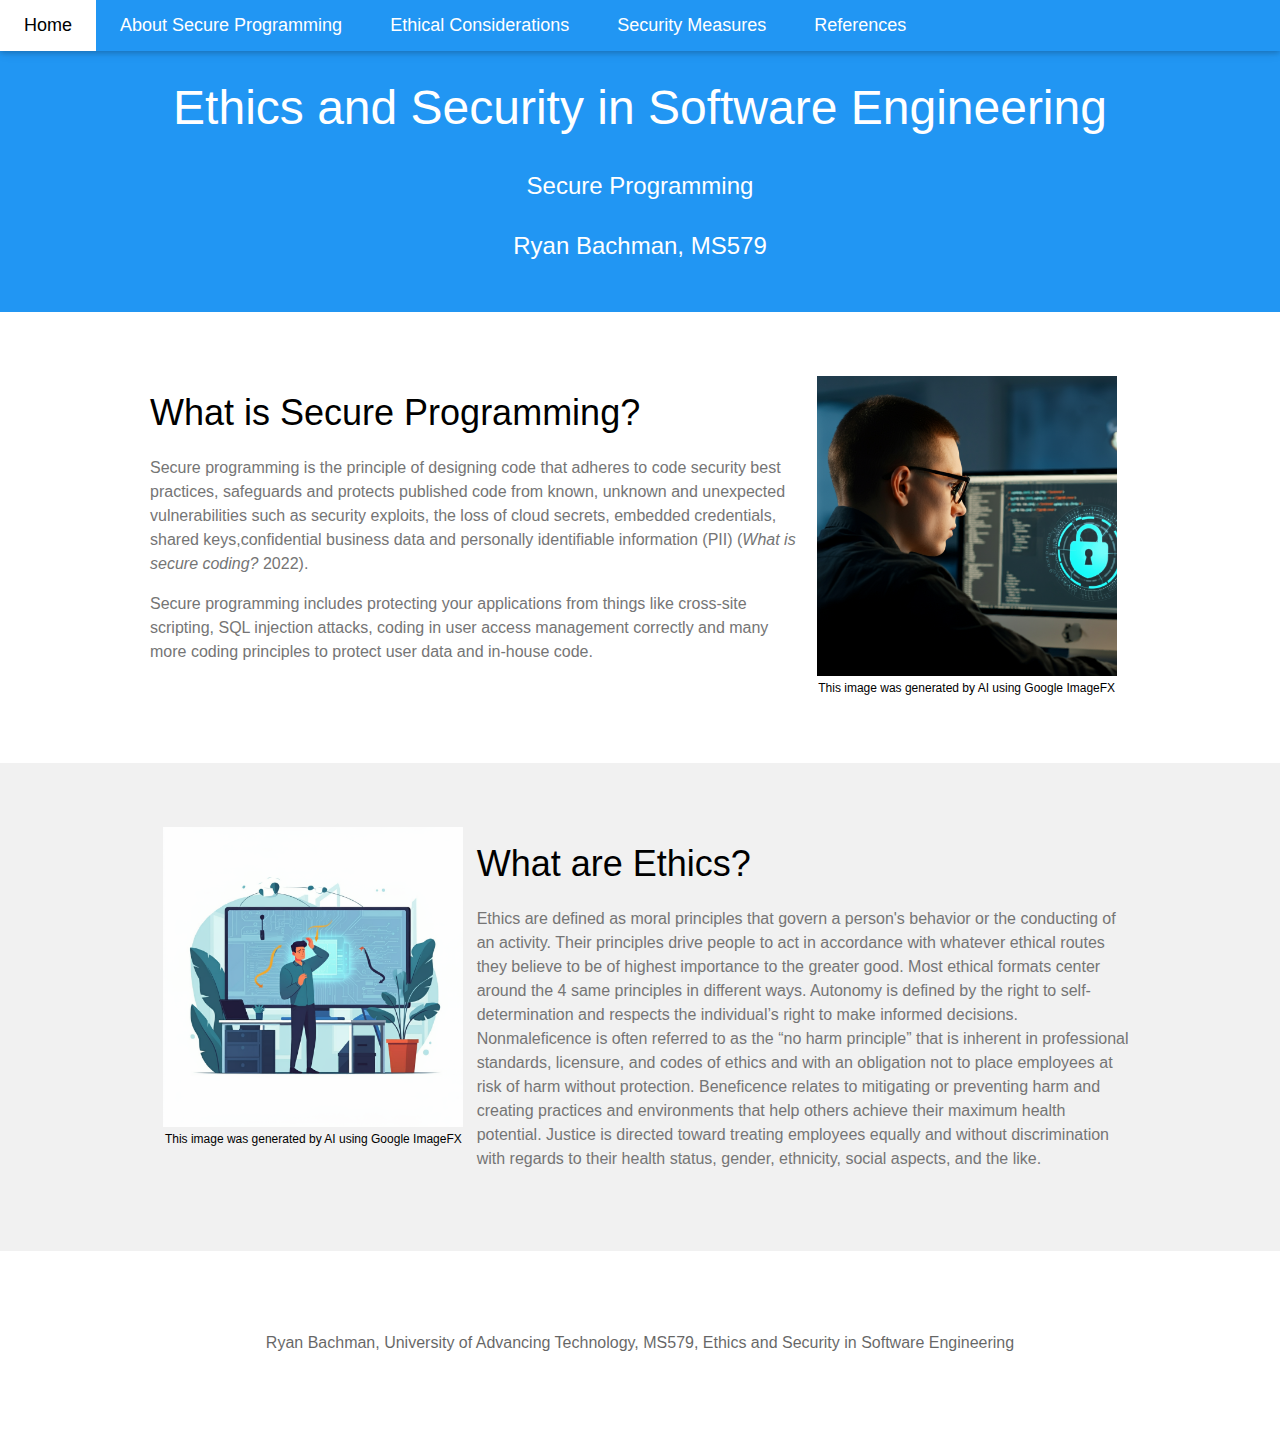
<file: index.html>
<!-- Ryan Bachman
     University of Advancing Technology
     MS587, Databases and Web Development
     Summer 2024, Grad 1 -->

<!DOCTYPE html>
<html lang="en">
    <head> <!-- Create the heading details of the page, including settings content widths and adding stylesheets -->
        <title>Home Page</title>
        <meta charset="UTF-8">
        <meta name="viewport", content="width=device-width, initial-scale=1">
        <link rel="stylesheet" type="text/css" href="stylesheets.css">
        <link rel="stylesheet" href="https://fonts.googleapis.com/css?family=Lato">
        <link rel="stylesheet" href="https://fonts.googleapis.com/css?family=Montserrat">
        <link rel="stylesheet" href="https://cdnjs.cloudflare.com/ajax/libs/font-awesome/4.7.0/css/font-awesome.min.css">
    </head>
    <body>
        <!-- Navbar -->
        <!-- Creates the navigation bar. This will change colors dependent on the page the user has selected. -->
        <div class="rb-top">
          <div class="rb-bar rb-blue rb-card rb-left-align rb-large">
            <a class="rb-bar-item rb-button rb-hide-medium rb-hide-large rb-right rb-padding-large rb-hover-white rb-large rb-blue" href="javascript:void(0);" onclick="myFunction()" title="Toggle Navigation Menu"><i class="fa fa-bars"></i></a>
            <a href="index.html" class="rb-bar-item rb-button rb-hide-small rb-padding-large rb-hover-white">Home</a>
            <a href="About.html" class="rb-bar-item rb-button rb-hide-small rb-padding-large rb-hover-white">About Secure Programming</a>
            <a href="EthicalConsiderations.html" class="rb-bar-item rb-button rb-hide-small rb-padding-large rb-hover-white">Ethical Considerations</a>
              <a href="SecurityMeasures.html" class="rb-bar-item rb-button rb-hide-small rb-padding-large rb-hover-white">Security Measures</a>
              <a href="References.html" class="rb-bar-item rb-button rb-hide-small rb-padding-large rb-hover-white">References</a>
          </div>

          <!-- Navbar on small screens -->
          <div id="navDemo" class="rb-bar-block rb-white rb-hide rb-hide-large rb-hide-medium rb-large">
            <a href="About.html" class="rb-bar-item rb-button rb-padding-large">Interacting with Back-End DB's</a>
            <a href="EthicalConsiderations.html" class="rb-bar-item rb-button rb-padding-large">Intranet vs. Internet</a>
              <a href="References.html" class="rb-bar-item rb-button rb-padding-large">References</a>
          </div>
        </div>

        <!-- Header -->
        <!-- Differs from HEAD. This is a header field that shows the website overall name and my details. -->
        <header class="rb-container rb-blue rb-center" style="padding:24px 4px">
          <h1 class="rb-margin rb-jumbo rb-padding-top-32">Ethics and Security in Software Engineering</h1>
          <p class="rb-xlarge">Secure Programming</p>
            <p class="rb-xlarge">Ryan Bachman, MS579</p>
        </header>

        <!-- First Grid -->
        <!-- Uses a grid format so that the image can be on the right and the text can be on the left. -->
        <div class="rb-row-padding rb-padding-64 rb-container">
          <div class="rb-content">
            <div class="rb-twothird">
              <h1>What is Secure Programming?</h1>

              <p class="rb-text-grey">Secure programming is the principle of designing code that adheres to code security best
                  practices, safeguards and protects published code from known, unknown and unexpected vulnerabilities such as
                  security exploits, the loss of cloud secrets, embedded credentials, shared keys,confidential business data and
                  personally identifiable information (PII) (<i>What is secure coding?</i> 2022).
              </p>
                <p class="rb-text-grey">Secure programming includes protecting your applications from things like cross-site scripting,
                    SQL injection attacks, coding in user access management correctly and many more coding principles to protect user data
                    and in-house code.</p>
            </div>

            <div class="rb-third rb-center">
              <img src="homepage_1.jpg" alt="Man programming at computer with lock on screen" width="300" height="300">
                <imgTxt>This image was generated by AI using Google ImageFX</imgTxt>
            </div>
          </div>
        </div>

        <!-- Second Grid -->
        <!-- Uses a grid format so that the image can be on the left and the text can be on the right. -->
        <div class="rb-row-padding rb-light-grey rb-padding-64 rb-container">
          <div class="rb-content">
            <div class="rb-third rb-center">
              <img src="homepage2.jpg" alt="Kid working on computer near servers, cartoon style" width="300" height="300">
                <imgTxt>This image was generated by AI using Google ImageFX</imgTxt>
            </div>

            <div class="rb-twothird">
              <h1>What are Ethics?</h1>

              <p class="rb-text-grey">Ethics are defined as moral principles that govern a person's behavior or the conducting of an
              activity. Their principles drive people to act in accordance with whatever ethical routes they believe to be of highest
              importance to the greater good. Most ethical formats center around the 4 same principles in different ways. Autonomy is
                  defined by the right to self-determination and respects the individual’s right to make informed decisions. Nonmaleficence
                  is often referred to as the “no harm principle” that is inherent in professional standards, licensure, and codes of ethics
                  and with an obligation not to place employees at risk of harm without protection. Beneficence relates to mitigating or preventing
                  harm and creating practices and environments that help others achieve their maximum health potential. Justice is directed toward
                  treating employees equally and without discrimination with regards to their health status, gender, ethnicity, social aspects, and the like.</p>
            </div>
          </div>
        </div>

        <!-- Footer -->
        <!-- Creates a small footer at the bottom of the page with my name and class details. -->
        <footer class="rb-container rb-padding-64 rb-center rb-opacity">
         <p>Ryan Bachman, University of Advancing Technology, MS579, Ethics and Security in Software Engineering</p>
        </footer>
    </body>
</html>
</file>
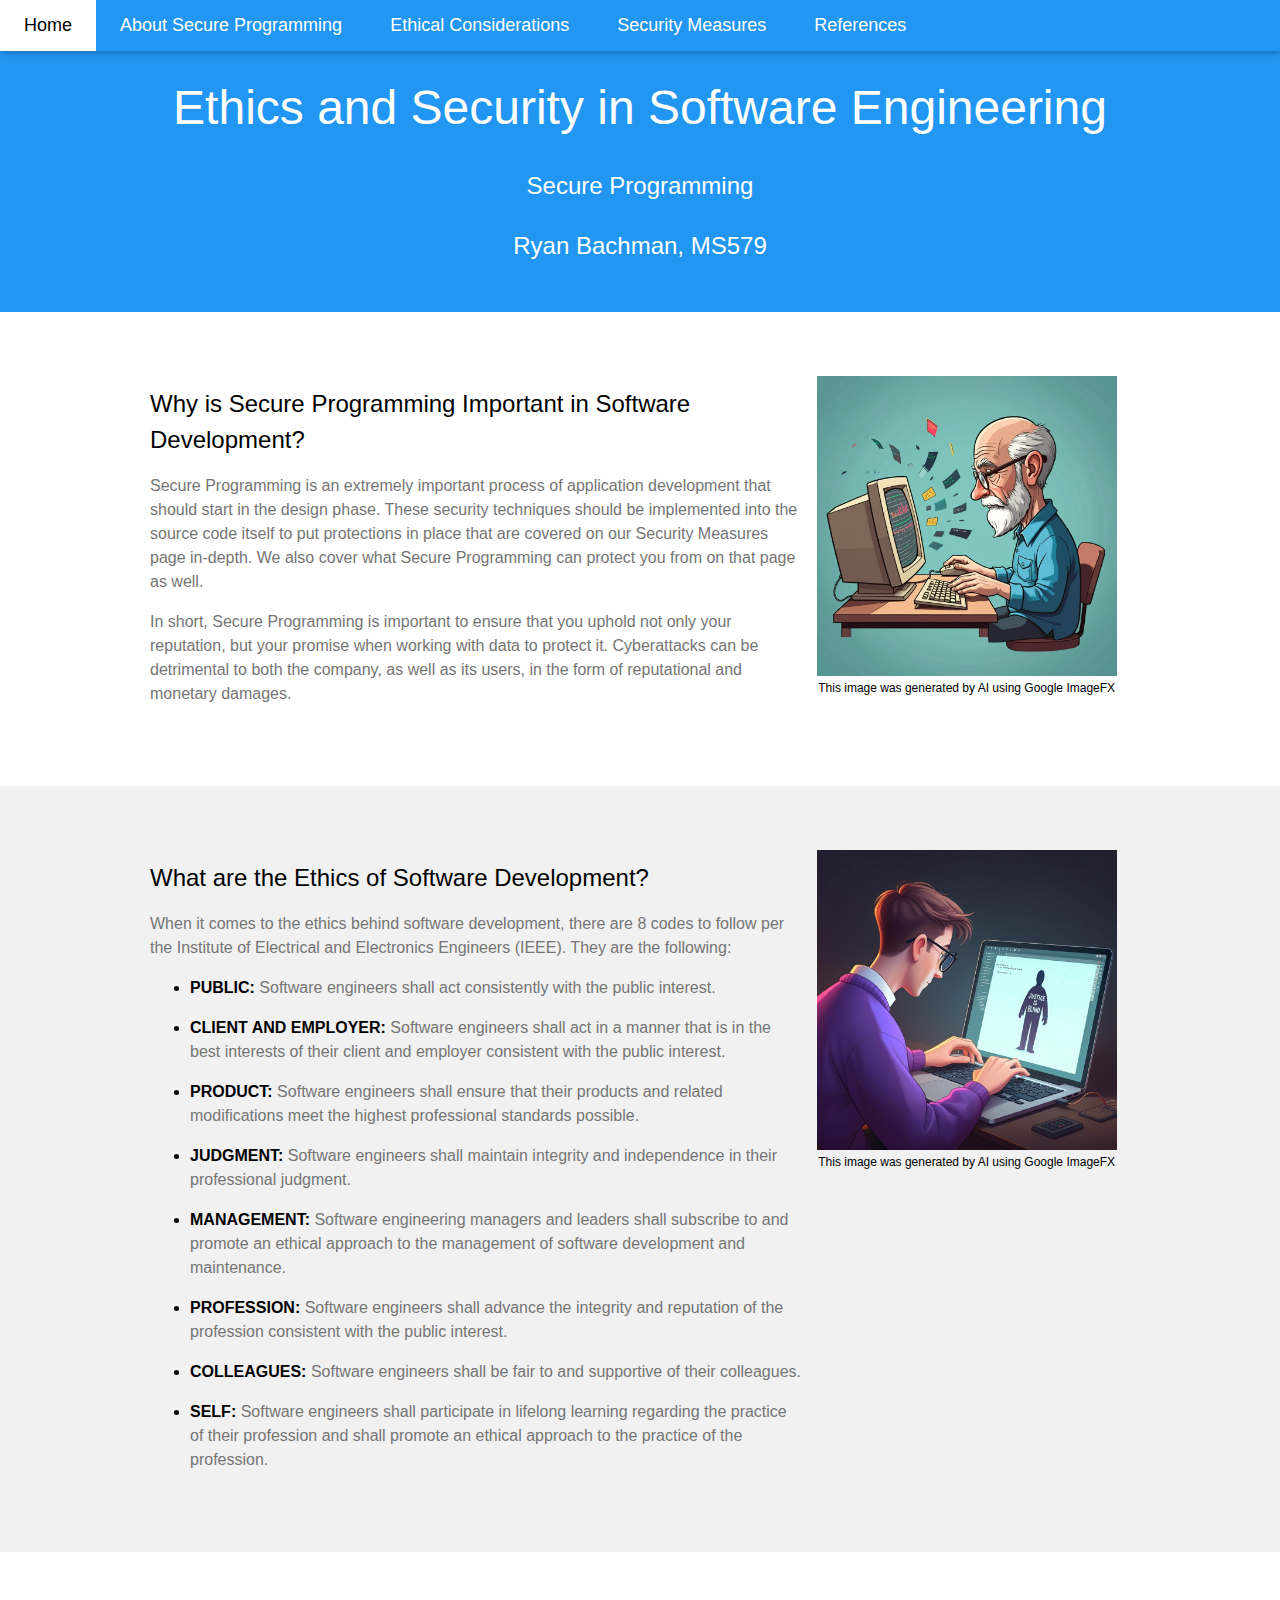
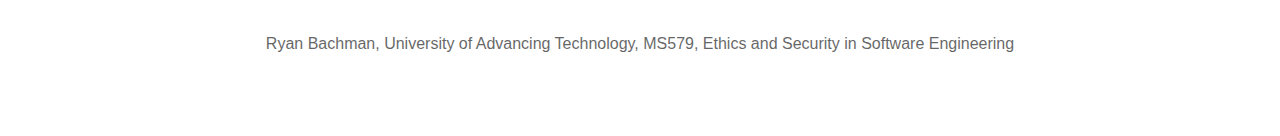
<file: About.html>
<!DOCTYPE html>
<html lang="en">
    <head> <!-- Create the heading details of the page, including settings content widths and adding stylesheets -->
        <title>About Page</title>
        <meta charset="UTF-8">
        <meta name="viewport", content="width=device-width, initial-scale=1">
        <link rel="stylesheet" type="text/css" href="stylesheets.css">
        <link rel="stylesheet" href="https://fonts.googleapis.com/css?family=Lato">
        <link rel="stylesheet" href="https://fonts.googleapis.com/css?family=Montserrat">
        <link rel="stylesheet" href="https://cdnjs.cloudflare.com/ajax/libs/font-awesome/4.7.0/css/font-awesome.min.css">
    </head>
    <body>
        <!-- Navbar -->
        <!-- Creates the navigation bar. This will change colors dependent on the page the user has selected. -->
        <div class="rb-top">
          <div class="rb-bar rb-blue rb-card rb-left-align rb-large">
            <a class="rb-bar-item rb-button rb-hide-medium rb-hide-large rb-right rb-padding-large rb-hover-white rb-large rb-blue" href="javascript:void(0);" onclick="myFunction()" title="Toggle Navigation Menu"><i class="fa fa-bars"></i></a>
            <a href="index.html" class="rb-bar-item rb-button rb-hide-small rb-padding-large rb-hover-white">Home</a>
            <a href="About.html" class="rb-bar-item rb-button rb-hide-small rb-padding-large rb-hover-white">About Secure Programming</a>
            <a href="EthicalConsiderations.html" class="rb-bar-item rb-button rb-hide-small rb-padding-large rb-hover-white">Ethical Considerations</a>
              <a href="SecurityMeasures.html" class="rb-bar-item rb-button rb-hide-small rb-padding-large rb-hover-white">Security Measures</a>
              <a href="References.html" class="rb-bar-item rb-button rb-hide-small rb-padding-large rb-hover-white">References</a>
          </div>


          <!-- Navbar on small screens -->
          <div id="navDemo" class="rb-bar-block rb-white rb-hide rb-hide-large rb-hide-medium rb-large">
            <a class="rb-bar-item rb-button rb-hide-medium rb-hide-large rb-right rb-padding-large rb-hover-white rb-large rb-blue" href="javascript:void(0);" onclick="myFunction()" title="Toggle Navigation Menu"><i class="fa fa-bars"></i></a>
            <a href="index.html" class="rb-bar-item rb-button rb-hide-small rb-padding-large rb-hover-white">Home</a>
            <a href="About.html" class="rb-bar-item rb-button rb-hide-small rb-padding-large rb-hover-white">About Secure Programming</a>
            <a href="EthicalConsiderations.html" class="rb-bar-item rb-button rb-hide-small rb-padding-large rb-hover-white">Ethical Considerations</a>
              <a href="SecurityMeasures.html" class="rb-bar-item rb-button rb-hide-small rb-padding-large rb-hover-white">Security Measures</a>
              <a href="References.html" class="rb-bar-item rb-button rb-hide-small rb-padding-large rb-hover-white">References</a>
          </div>
        </div>

        <!-- Header -->
        <!-- Differs from HEAD. This is a header field that shows the website overall name and my details. -->
        <header class="rb-container rb-blue rb-center" style="padding:24px 4px">
          <h1 class="rb-margin rb-jumbo rb-padding-top-32">Ethics and Security in Software Engineering</h1>
          <p class="rb-xlarge">Secure Programming</p>
            <p class="rb-xlarge">Ryan Bachman, MS579</p>
        </header>

        <!-- First Grid -->
        <!-- Uses a grid format so that the image can be on the right and the text can be on the left. -->
        <div class="rb-row-padding rb-padding-64 rb-container">
          <div class="rb-content">
            <div class="rb-twothird">
              <h3>Why is Secure Programming Important in Software Development?</h3>

              <p class="rb-text-grey">Secure Programming is an extremely important process of application development that should start in the design
                  phase. These security techniques should be implemented into the source code itself to put protections in place that are covered on
                  our Security Measures page in-depth. We also cover what Secure Programming can protect you from on that page as well.
              </p>
                <p class="rb-text-grey">In short, Secure Programming is important to ensure that you uphold not only your reputation, but your promise
                when working with data to protect it. Cyberattacks can be detrimental to both the company, as well as its users, in the form of reputational
                    and monetary damages.</p>
            </div>

              <div class="rb-third rb-center">
              <img src="About1.jpg" alt="Computer with database details, cartoon style" width="300" height="300">
                <imgTxt>This image was generated by AI using Google ImageFX</imgTxt>
            </div>
          </div>
        </div>

        <!-- Second Grid -->
        <!-- Uses a grid format so that the image can be on the left and the text can be on the right. -->
        <div class="rb-row-padding rb-light-grey rb-padding-64 rb-container">
          <div class="rb-content">
            <div class="rb-twothird">
              <h3>What are the Ethics of Software Development?</h3>

              <p class="rb-text-grey">When it comes to the ethics behind software development, there are 8 codes to follow per the Institute of Electrical
                  and Electronics Engineers (IEEE). They are the following:</p>
                <ul>
                      <li><p class="rb-text-grey"><b><font color="black">PUBLIC:</font></b> Software engineers shall act consistently with the public interest.</p></li>
                        <li><p class="rb-text-grey"><b><font color="black">CLIENT AND EMPLOYER:</font></b> Software engineers shall act in a manner that is in the best interests of their client and employer consistent with the public interest.</p></li>
                      <li><p class="rb-text-grey"><b><font color="black">PRODUCT:</font></b> Software engineers shall ensure that their products and related modifications meet the highest professional standards possible.</p></li>
                      <li><p class="rb-text-grey"><b><font color="black">JUDGMENT:</font></b> Software engineers shall maintain integrity and independence in their professional judgment.</p></li>
                      <li><p class="rb-text-grey"><b><font color="black">MANAGEMENT:</font></b> Software engineering managers and leaders shall subscribe to and promote an ethical approach to the management of software development and maintenance.</p></li>
                      <li><p class="rb-text-grey"><b><font color="black">PROFESSION:</font></b> Software engineers shall advance the integrity and reputation of the profession consistent with the public interest.</p></li>
                      <li><p class="rb-text-grey"><b><font color="black">COLLEAGUES:</font></b> Software engineers shall be fair to and supportive of their colleagues.</p></li>
                      <li><p class="rb-text-grey"><b><font color="black">SELF:</font></b> Software engineers shall participate in lifelong learning regarding the practice of their profession and shall promote an ethical approach to the practice of the profession.</p></li>
                  </ul>

            </div>

            <div class="rb-third rb-center">
              <img src="About2.jpg" alt="Computer with database details, cartoon style" width="300" height="300">
                <imgTxt>This image was generated by AI using Google ImageFX</imgTxt>
            </div>
          </div>
        </div>

        <!-- Footer -->
        <!-- Creates a small footer at the bottom of the page with my name and class details. -->
        <footer class="rb-container rb-padding-64 rb-center rb-opacity">
         <p>Ryan Bachman, University of Advancing Technology, MS579, Ethics and Security in Software Engineering</p>
        </footer>
    </body>
</html>
</file>
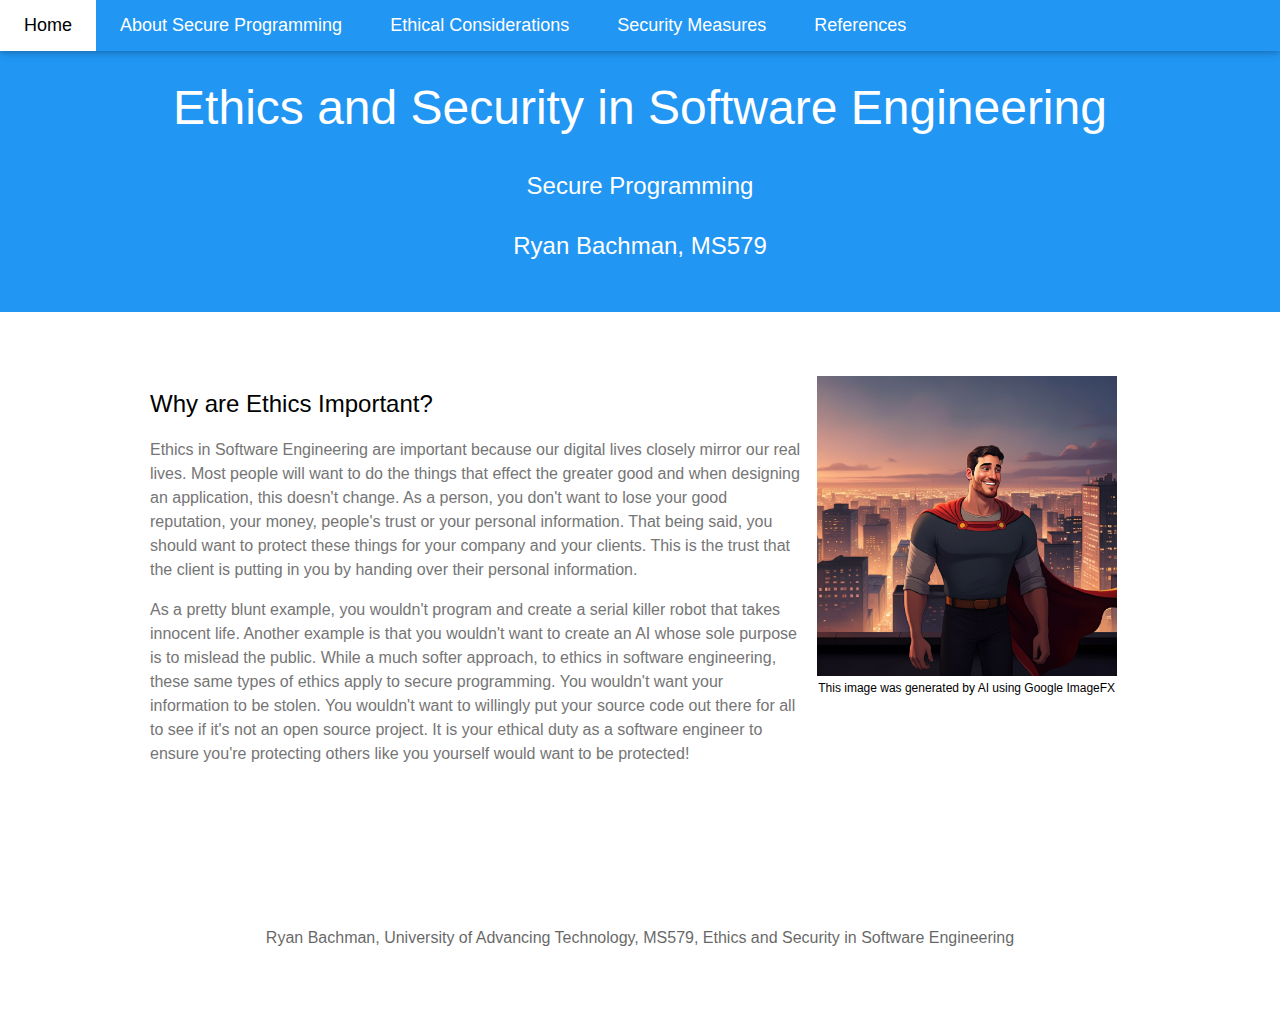
<file: EthicalConsiderations.html>
<!DOCTYPE html>
<html lang="en">
    <head> <!-- Create the heading details of the page, including settings content widths and adding stylesheets -->
        <title>Ethical Considerations</title>
        <meta charset="UTF-8">
        <meta name="viewport", content="width=device-width, initial-scale=1">
        <link rel="stylesheet" type="text/css" href="stylesheets.css">
        <link rel="stylesheet" href="https://fonts.googleapis.com/css?family=Lato">
        <link rel="stylesheet" href="https://fonts.googleapis.com/css?family=Montserrat">
        <link rel="stylesheet" href="https://cdnjs.cloudflare.com/ajax/libs/font-awesome/4.7.0/css/font-awesome.min.css">
    </head>
    <body>
        <!-- Navbar -->
        <!-- Creates the navigation bar. This will change colors dependent on the page the user has selected. -->
        <div class="rb-top">
          <div class="rb-bar rb-blue rb-card rb-left-align rb-large">
            <a class="rb-bar-item rb-button rb-hide-medium rb-hide-large rb-right rb-padding-large rb-hover-white rb-large rb-blue" href="javascript:void(0);" onclick="myFunction()" title="Toggle Navigation Menu"><i class="fa fa-bars"></i></a>
            <a href="index.html" class="rb-bar-item rb-button rb-hide-small rb-padding-large rb-hover-white">Home</a>
            <a href="About.html" class="rb-bar-item rb-button rb-hide-small rb-padding-large rb-hover-white">About Secure Programming</a>
            <a href="EthicalConsiderations.html" class="rb-bar-item rb-button rb-hide-small rb-padding-large rb-hover-white">Ethical Considerations</a>
              <a href="SecurityMeasures.html" class="rb-bar-item rb-button rb-hide-small rb-padding-large rb-hover-white">Security Measures</a>
              <a href="References.html" class="rb-bar-item rb-button rb-hide-small rb-padding-large rb-hover-white">References</a>
          </div>


          <!-- Navbar on small screens -->
          <div id="navDemo" class="rb-bar-block rb-white rb-hide rb-hide-large rb-hide-medium rb-large">
            <a href="About.html" class="rb-bar-item rb-button rb-padding-large">Interacting with Back-End DB's</a>
            <a href="EthicalConsiderations.html" class="rb-bar-item rb-button rb-padding-large">Intranet vs. Internet</a>
              <a href="References.html" class="rb-bar-item rb-button rb-padding-large">References</a>
          </div>
        </div>

        <!-- Header -->
        <!-- Differs from HEAD. This is a header field that shows the website overall name and my details. -->
        <header class="rb-container rb-blue rb-center" style="padding:24px 4px">
          <h1 class="rb-margin rb-jumbo rb-padding-top-32">Ethics and Security in Software Engineering</h1>
          <p class="rb-xlarge">Secure Programming</p>
            <p class="rb-xlarge">Ryan Bachman, MS579</p>
        </header>

        <!-- First Grid -->
        <!-- Uses a grid format so that the image can be on the right and the text can be on the left. -->
        <div class="rb-row-padding rb-padding-64 rb-container">
          <div class="rb-content">
            <div class="rb-twothird">
              <h3>Why are Ethics Important?</h3>

              <p class="rb-text-grey">Ethics in Software Engineering are important because our digital lives closely mirror our real lives.
              Most people will want to do the things that effect the greater good and when designing an application, this doesn't change.
              As a person, you don't want to lose your good reputation, your money, people's trust or your personal information. That being
              said, you should want to protect these things for your company and your clients. This is the trust that the client is putting in
              you by handing over their personal information.</p>
                <p class="rb-text-grey">As a pretty blunt example, you wouldn't program and create a serial killer robot that takes innocent life.
                Another example is that you wouldn't want to create an AI whose sole purpose is to mislead the public. While a much softer approach,
                to ethics in software engineering, these same types of ethics apply to secure programming. You wouldn't want your information to be
                stolen. You wouldn't want to willingly put your source code out there for all to see if it's not an open source project. It is your
                ethical duty as a software engineer to ensure you're protecting others like you yourself would want to be protected!</p>
            </div>

            <div class="rb-third rb-center">
              <img src="Ethics1.jpg" alt="Computer connections for internet vs. intranet, cartoon style" width="300" height="300">
                <imgTxt>This image was generated by AI using Google ImageFX</imgTxt>
            </div>
          </div>
        </div>

        <!-- Footer -->
        <!-- Creates a small footer at the bottom of the page with my name and class details. -->
        <footer class="rb-container rb-padding-64 rb-center rb-opacity">
         <p>Ryan Bachman, University of Advancing Technology, MS579, Ethics and Security in Software Engineering</p>
        </footer>
    </body>
</html>
</file>
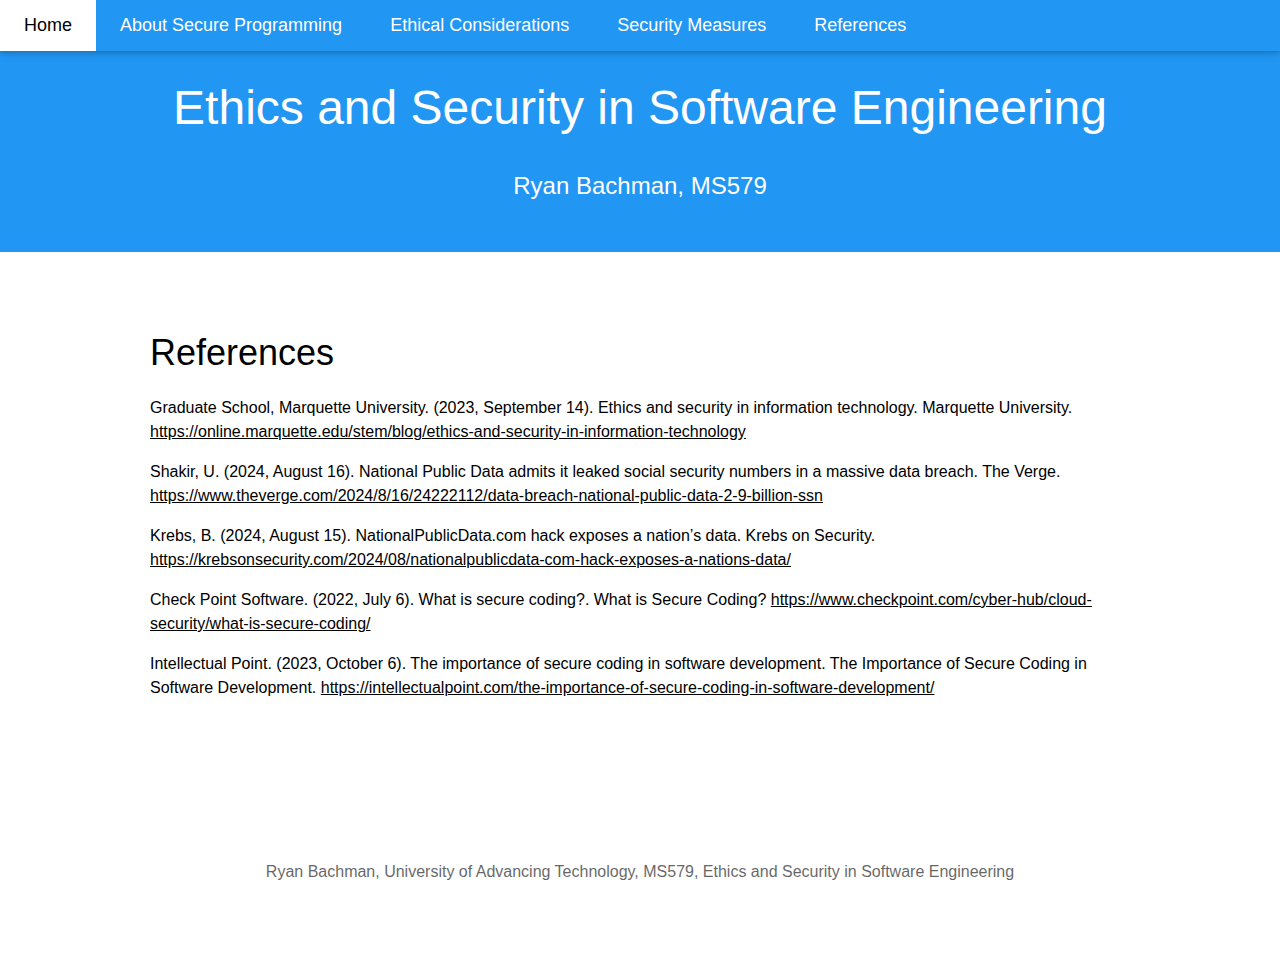
<file: References.html>
<!DOCTYPE html>
<html lang="en">
    <head> <!-- Create the heading details of the page, including settings content widths and adding stylesheets -->
        <title>Reference Page</title>
        <meta charset="UTF-8">
        <meta name="viewport", content="width=device-width, initial-scale=1">
        <link rel="stylesheet" type="text/css" href="stylesheets.css">
        <link rel="stylesheet" href="https://fonts.googleapis.com/css?family=Lato">
        <link rel="stylesheet" href="https://fonts.googleapis.com/css?family=Montserrat">
        <link rel="stylesheet" href="https://cdnjs.cloudflare.com/ajax/libs/font-awesome/4.7.0/css/font-awesome.min.css">
    </head>
    <body>
        <!-- Navbar -->
        <!-- Creates the navigation bar. This will change colors dependent on the page the user has selected. -->
        <div class="rb-top">
          <div class="rb-bar rb-blue rb-card rb-left-align rb-large">
            <a class="rb-bar-item rb-button rb-hide-medium rb-hide-large rb-right rb-padding-large rb-hover-white rb-large rb-blue" href="javascript:void(0);" onclick="myFunction()" title="Toggle Navigation Menu"><i class="fa fa-bars"></i></a>
            <a href="index.html" class="rb-bar-item rb-button rb-hide-small rb-padding-large rb-hover-white">Home</a>
            <a href="About.html" class="rb-bar-item rb-button rb-hide-small rb-padding-large rb-hover-white">About Secure Programming</a>
            <a href="EthicalConsiderations.html" class="rb-bar-item rb-button rb-hide-small rb-padding-large rb-hover-white">Ethical Considerations</a>
              <a href="SecurityMeasures.html" class="rb-bar-item rb-button rb-hide-small rb-padding-large rb-hover-white">Security Measures</a>
              <a href="References.html" class="rb-bar-item rb-button rb-hide-small rb-padding-large rb-hover-white">References</a>
          </div>

          <!-- Navbar on small screens -->
          <div id="navDemo" class="rb-bar-block rb-white rb-hide rb-hide-large rb-hide-medium rb-large">
            <a href="About.html" class="rb-bar-item rb-button rb-padding-large">Interacting with Back-End DB's</a>
            <a href="EthicalConsiderations.html" class="rb-bar-item rb-button rb-padding-large">Intranet vs. Internet</a>
              <a href="References.html" class="rb-bar-item rb-button rb-padding-large">References</a>
          </div>
        </div>

        <!-- Header -->
        <!-- Differs from HEAD. This is a header field that shows the website overall name and my details. -->
        <header class="rb-container rb-blue rb-center" style="padding:24px 4px">
          <h1 class="rb-margin rb-jumbo rb-padding-top-32">Ethics and Security in Software Engineering</h1>
          <p class="rb-xlarge">Ryan Bachman, MS579</p>
        </header>

        <!-- Dropped Grid structure for references. Will show all my references with direct links that open in new tabs -->
        <div class="rb-row-padding rb-padding-64 rb-container">
          <div class="rb-content">
              <h1>References</h1>
              <p>Graduate School, Marquette University. (2023, September 14). Ethics and security in information technology. Marquette University. <a href="https://online.marquette.edu/stem/blog/ethics-and-security-in-information-technology" target="_blank">https://online.marquette.edu/stem/blog/ethics-and-security-in-information-technology</a></p>
              <p>Shakir, U. (2024, August 16). National Public Data admits it leaked social security numbers in a massive data breach. The Verge. <a href="https://www.theverge.com/2024/8/16/24222112/data-breach-national-public-data-2-9-billion-ssn" target="_blank">https://www.theverge.com/2024/8/16/24222112/data-breach-national-public-data-2-9-billion-ssn</a></p>
              <p>Krebs, B. (2024, August 15). NationalPublicData.com hack exposes a nation’s data. Krebs on Security. <a href="https://krebsonsecurity.com/2024/08/nationalpublicdata-com-hack-exposes-a-nations-data/" target="_blank">https://krebsonsecurity.com/2024/08/nationalpublicdata-com-hack-exposes-a-nations-data/</a></p>
              <p>Check Point Software. (2022, July 6). What is secure coding?. What is Secure Coding? <a href="https://www.checkpoint.com/cyber-hub/cloud-security/what-is-secure-coding/" target="_blank">https://www.checkpoint.com/cyber-hub/cloud-security/what-is-secure-coding/</a></p>
              <p>Intellectual Point. (2023, October 6). The importance of secure coding in software development. The Importance of Secure Coding in Software Development. <a href="https://intellectualpoint.com/the-importance-of-secure-coding-in-software-development/" target="_blank">https://intellectualpoint.com/the-importance-of-secure-coding-in-software-development/</a></p>
          </div>
        </div>

        <!-- Footer -->
        <!-- Creates a small footer at the bottom of the page with my name and class details. -->
        <footer class="rb-container rb-padding-64 rb-center rb-opacity">
         <p>Ryan Bachman, University of Advancing Technology, MS579, Ethics and Security in Software Engineering</p>
        </footer>
    </body>
</html>
</file>
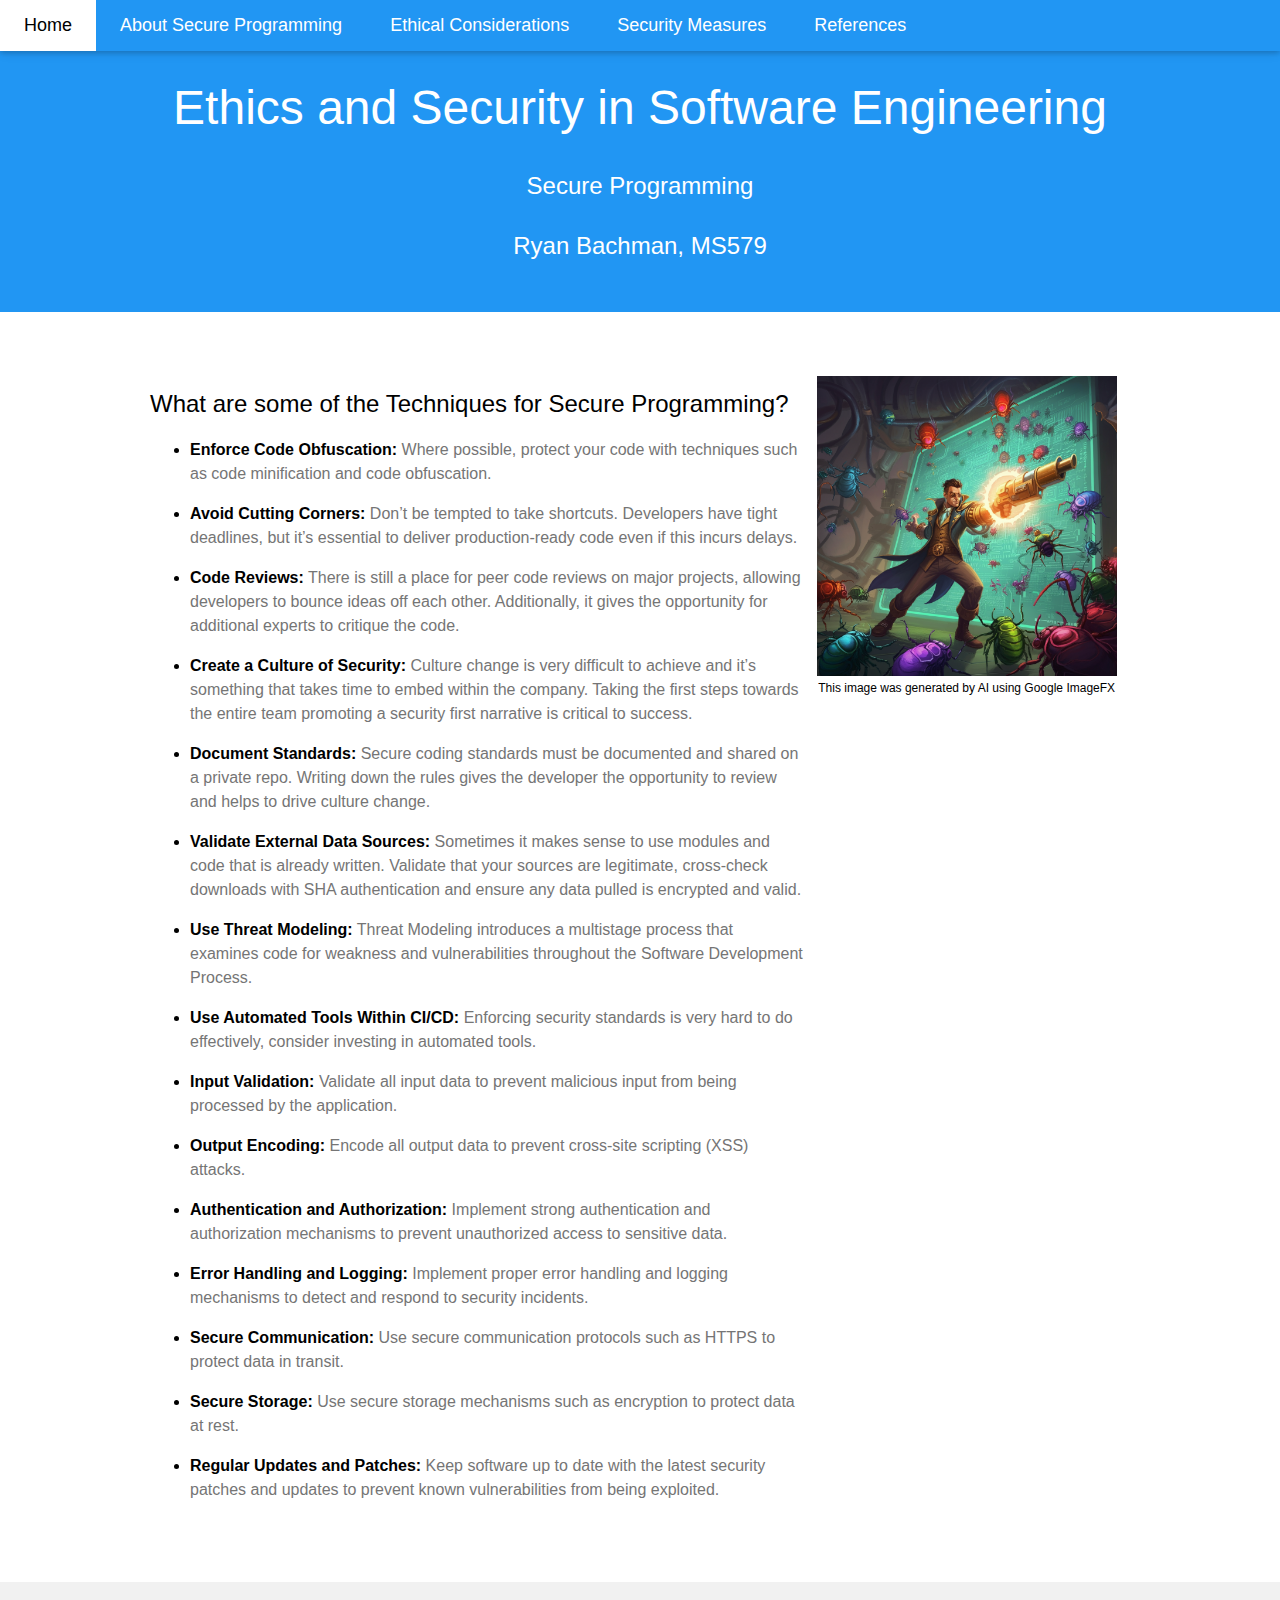
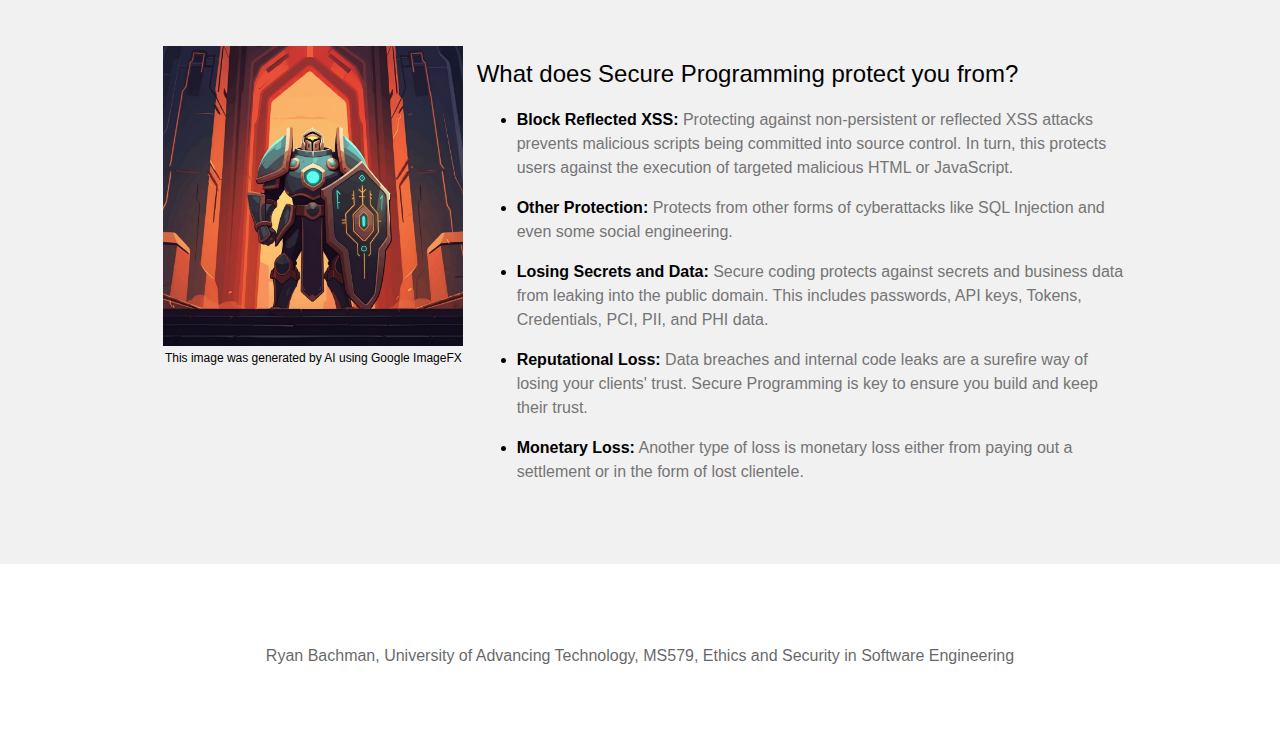
<file: SecurityMeasures.html>
<!DOCTYPE html>
<html lang="en">
    <head> <!-- Create the heading details of the page, including settings content widths and adding stylesheets -->
        <title>Security Measures</title>
        <meta charset="UTF-8">
        <meta name="viewport", content="width=device-width, initial-scale=1">
        <link rel="stylesheet" type="text/css" href="stylesheets.css">
        <link rel="stylesheet" href="https://fonts.googleapis.com/css?family=Lato">
        <link rel="stylesheet" href="https://fonts.googleapis.com/css?family=Montserrat">
        <link rel="stylesheet" href="https://cdnjs.cloudflare.com/ajax/libs/font-awesome/4.7.0/css/font-awesome.min.css">
    </head>
    <body>
        <!-- Navbar -->
        <!-- Creates the navigation bar. This will change colors dependent on the page the user has selected. -->
        <div class="rb-top">
          <div class="rb-bar rb-blue rb-card rb-left-align rb-large">
            <a class="rb-bar-item rb-button rb-hide-medium rb-hide-large rb-right rb-padding-large rb-hover-white rb-large rb-blue" href="javascript:void(0);" onclick="myFunction()" title="Toggle Navigation Menu"><i class="fa fa-bars"></i></a>
            <a href="index.html" class="rb-bar-item rb-button rb-hide-small rb-padding-large rb-hover-white">Home</a>
            <a href="About.html" class="rb-bar-item rb-button rb-hide-small rb-padding-large rb-hover-white">About Secure Programming</a>
            <a href="EthicalConsiderations.html" class="rb-bar-item rb-button rb-hide-small rb-padding-large rb-hover-white">Ethical Considerations</a>
              <a href="SecurityMeasures.html" class="rb-bar-item rb-button rb-hide-small rb-padding-large rb-hover-white">Security Measures</a>
              <a href="References.html" class="rb-bar-item rb-button rb-hide-small rb-padding-large rb-hover-white">References</a>
          </div>


          <!-- Navbar on small screens -->
          <div id="navDemo" class="rb-bar-block rb-white rb-hide rb-hide-large rb-hide-medium rb-large">
            <a href="About.html" class="rb-bar-item rb-button rb-padding-large">Interacting with Back-End DB's</a>
            <a href="EthicalConsiderations.html" class="rb-bar-item rb-button rb-padding-large">Intranet vs. Internet</a>
              <a href="References.html" class="rb-bar-item rb-button rb-padding-large">References</a>
          </div>
        </div>

        <!-- Header -->
        <!-- Differs from HEAD. This is a header field that shows the website overall name and my details. -->
        <header class="rb-container rb-blue rb-center" style="padding:24px 4px">
          <h1 class="rb-margin rb-jumbo rb-padding-top-32">Ethics and Security in Software Engineering</h1>
          <p class="rb-xlarge">Secure Programming</p>
            <p class="rb-xlarge">Ryan Bachman, MS579</p>
        </header>

        <!-- First Grid -->
        <!-- Uses a grid format so that the image can be on the right and the text can be on the left. -->
        <div class="rb-row-padding rb-padding-64 rb-container">
          <div class="rb-content">
            <div class="rb-twothird">
              <h3>What are some of the Techniques for Secure Programming?</h3>

                  <ul>
                      <li><p class="rb-text-grey"><b><font color="black">Enforce Code Obfuscation:</font></b> Where possible, protect your code with techniques such as code minification and code obfuscation.</p></li>
                        <li><p class="rb-text-grey"><b><font color="black">Avoid Cutting Corners:</font></b> Don’t be tempted to take shortcuts. Developers have tight deadlines, but it’s essential to deliver production-ready code even if this incurs delays.</p></li>
                      <li><p class="rb-text-grey"><b><font color="black">Code Reviews:</font></b> There is still a place for peer code reviews on major projects, allowing developers to bounce ideas off each other. Additionally, it gives the opportunity for additional experts to critique the code.</p></li>
                      <li><p class="rb-text-grey"><b><font color="black">Create a Culture of Security:</font></b> Culture change is very difficult to achieve and it’s something that takes time to embed within the company. Taking the first steps towards the entire team promoting a security first narrative is critical to success.</p></li>
                      <li><p class="rb-text-grey"><b><font color="black">Document Standards:</font></b> Secure coding standards must be documented and shared on a private repo. Writing down the rules gives the developer the opportunity to review and helps to drive culture change.</p></li>
                      <li><p class="rb-text-grey"><b><font color="black">Validate External Data Sources:</font></b> Sometimes it makes sense to use modules and code that is already written. Validate that your sources are legitimate, cross-check downloads with SHA authentication and ensure any data pulled is encrypted and valid.</p></li>
                      <li><p class="rb-text-grey"><b><font color="black">Use Threat Modeling:</font></b> Threat Modeling introduces a multistage process that examines code for weakness and vulnerabilities throughout the Software Development Process.</p></li>
                      <li><p class="rb-text-grey"><b><font color="black">Use Automated Tools Within CI/CD:</font></b> Enforcing security standards is very hard to do effectively, consider investing in automated tools.</p></li>
                      <li><p class="rb-text-grey"><b><font color="black">Input Validation:</font></b> Validate all input data to prevent malicious input from being processed by the application.</p></li>
                      <li><p class="rb-text-grey"><b><font color="black">Output Encoding:</font></b> Encode all output data to prevent cross-site scripting (XSS) attacks.</p></li>
                      <li><p class="rb-text-grey"><b><font color="black">Authentication and Authorization:</font></b> Implement strong authentication and authorization mechanisms to prevent unauthorized access to sensitive data.</p></li>
                      <li><p class="rb-text-grey"><b><font color="black">Error Handling and Logging:</font></b> Implement proper error handling and logging mechanisms to detect and respond to security incidents.</p></li>
                      <li><p class="rb-text-grey"><b><font color="black">Secure Communication:</font></b> Use secure communication protocols such as HTTPS to protect data in transit.</p></li>
                      <li><p class="rb-text-grey"><b><font color="black">Secure Storage:</font></b> Use secure storage mechanisms such as encryption to protect data at rest.</p></li>
                      <li><p class="rb-text-grey"><b><font color="black">Regular Updates and Patches:</font></b> Keep software up to date with the latest security patches and updates to prevent known vulnerabilities from being exploited.</p></li>
                  </ul>
            </div>

            <div class="rb-third rb-center">
              <img src="Security1.jpg" alt="Computer with database details, cartoon style" width="300" height="300">
                <imgTxt>This image was generated by AI using Google ImageFX</imgTxt>
            </div>
          </div>
        </div>

        <!-- Second Grid -->
        <!-- Uses a grid format so that the image can be on the left and the text can be on the right. -->
        <div class="rb-row-padding rb-light-grey rb-padding-64 rb-container">
          <div class="rb-content">
            <div class="rb-third rb-center">
              <img src="Security2.jpg" alt="Uses of information from businesses, cartoon style" width="300" height="300">
                <imgTxt>This image was generated by AI using Google ImageFX</imgTxt>
            </div>

            <div class="rb-twothird">
              <h3>What does Secure Programming protect you from?</h3>

                  <ul>
                      <li><p class="rb-text-grey"><b><font color="black">Block Reflected XSS:</font></b> Protecting against non-persistent or reflected XSS attacks prevents malicious scripts being committed into source control. In turn, this protects users against the execution of targeted malicious HTML or JavaScript.</p></li>
                      <li><p class="rb-text-grey"><b><font color="black">Other Protection:</font></b> Protects from other forms of cyberattacks like SQL Injection and even some social engineering.</p></li>
                        <li><p class="rb-text-grey"><b><font color="black">Losing Secrets and Data:</font></b> Secure coding protects against secrets and business data from leaking into the public domain. This includes passwords, API keys, Tokens, Credentials, PCI, PII, and PHI data.</p></li>
                      <li><p class="rb-text-grey"><b><font color="black">Reputational Loss:</font></b> Data breaches and internal code leaks are a surefire way of losing your clients' trust. Secure Programming is key to ensure you build and keep their trust.</p></li>
                      <li><p class="rb-text-grey"><b><font color="black">Monetary Loss:</font></b> Another type of loss is monetary loss either from paying out a settlement or in the form of lost clientele.</p></li>
                  </ul>
            </div>
          </div>
        </div>

        <!-- Footer -->
        <!-- Creates a small footer at the bottom of the page with my name and class details. -->
        <footer class="rb-container rb-padding-64 rb-center rb-opacity">
         <p>Ryan Bachman, University of Advancing Technology, MS579, Ethics and Security in Software Engineering</p>
        </footer>
    </body>
</html>
</file>
<file: stylesheets.css>
/* stylesheets.CSS base I used (and edited/learned from) from https://www.w3schools.com/w3css/tryit.asp?filename=tryw3css_templates_start_page&stacked=h */
html{
    box-sizing:border-box; /* Sets how the total width and height of an element is calculated. */
    -ms-text-size-adjust:100%; /* Controls the text inflation algorithm used on some smartphones and tablets. Other browsers will ignore this property. */
    -webkit-text-size-adjust:100% /* Controls the text inflation algorithm used on some smartphones and tablets. Other browsers will ignore this property. */
}

*,*:before,*:after{
    box-sizing:inherit /* Sets how the total width and height of an element is calculated. */
}

body{
    margin:0 /* Sets the margin area on all four sides of an element. */
}

article,aside,details,figcaption,figure,footer,header,main,menu,nav,section{
    display:block /* Sets whether an element is treated as a block or inline box and the layout used for its children, such as flow layout, grid or flex. */
}

p {
    font-size: 16px; /* Sets the size of the font for this section. */
}

imgTxt {
    font-size: 12px; /* Sets the size of the font for this section. */
    text-align: center; /* Aligns the text within the section. */
}

summary{
    display:list-item/* Sets whether an element is treated as a block or inline box and the layout used for its children, such as flow layout, grid or flex. */
}

audio,canvas,progress,video{
    display:inline-block/* Sets whether an element is treated as a block or inline box and the layout used for its children, such as flow layout, grid or flex. */
}

progress{
    vertical-align:baseline /* Aligns things vertically within the section. */
}

audio:not([controls]){
    display:none; /* Sets whether an element is treated as a block or inline box and the layout used for its children, such as flow layout, grid or flex. */
    height:0 /* Manually set the height of the element. */
}

[hidden],template{
    display:none /* Sets whether an element is treated as a block or inline box and the layout used for its children, such as flow layout, grid or flex. */
}

a{
    background-color:transparent /* Set the color of the background of the element. */
}

a:active,a:hover{
    outline-width:0 /* Sets the width of the outline of the element. */
}

abbr[title] {
    border-bottom: none; /* Sets an element's bottom borders width, style and color. */
    text-decoration: underline; /* Sets the appearance of decorative lines on text. This means the underlines, color, style and thickness. */
    text-decoration: underline dotted /* Sets the appearance of decorative lines on text. This means the underlines, color, style and thickness. */
}

b, strong {
    font-weight: bolder /* Sets the weight of the font, meaning the boldness of the text. */
}

dfn {
    font-style: italic /* Sets the style of the font. Italicized, normal or oblique. */
}

mark {
    background: #ff0; /* Sets all background style properties at once, such as color, image, origin and size, or repeat method. */
    color: #000 /* Sets the foreground color value of an element's text and text decorations, and sets the currentcolor value. */
}

small {
    font-size: 80% /* Sets the size of the font. */
}

sub, sup {
    font-size: 75%; /* Sets the size of the font. */
    line-height: 0; /* Manually set the height of the element. */
    position: relative; /* Sets how an element is positioned in a document. */
    vertical-align: baseline /* Aligns things vertically within the section. */
}

sub {
    bottom: -0.25em /* Participates in setting the vertical position of a positioned element. */
}

sup {
    top: -0.5em /* Sets the vertical position of a positioned element. */
}

figure {
    margin: 1em 40px /* Sets the margin area on all four sides of an element. */
}

img {
    border-style: none /* Sets the line style for all four sides of an element's border. */
}

code, kbd, pre, samp {
    font-family: monospace, monospace; /* Specifies a prioritized list of one or more font family names and/or generic family names for the selected element. */
    font-size: 1em /* Sets the size of the font. */
}

hr {
    box-sizing: content-box; /* Sets how the total width and height of an element is calculated. */
    height: 0; /* Manually set the height of the element. */
    overflow: visible /* Sets the desired behavior when content does not fit in the element's padding box (overflows) in the horizontal and/or vertical direction. */
}

button, input, select, textarea, optgroup {
    font: inherit; /* Sets all the different properties of an element's font. Alternatively, it sets an element's font to a system font. */
    margin: 0 /* Sets the margin area on all four sides of an element. */
}

optgroup {
    font-weight: bold /* Sets the weight of the font, meaning the boldness of the text. */
}

button, input {
    overflow: visible /* Sets the desired behavior when content does not fit in the element's padding box (overflows) in the horizontal and/or vertical direction. */
}

button, select {
    text-transform: none /* Specifies how to capitalize an element's text. It can be used to make text appear in all-uppercase or all-lowercase, or with each word capitalized. */
}

button, [type=button], [type=reset], [type=submit] {
    -webkit-appearance: button /* Sets the appearance for buttons as the default appearance. */
}

button::-moz-focus-inner, [type=button]::-moz-focus-inner, [type=reset]::-moz-focus-inner, [type=submit]::-moz-focus-inner {
    border-style: none; /* Sets the line style for all four sides of an element's border. */
    padding: 0 /* Sets the padding area on all four sides of an element at once. */
}

button:-moz-focusring, [type=button]:-moz-focusring, [type=reset]:-moz-focusring, [type=submit]:-moz-focusring {
    outline: 1px dotted ButtonText /* Sets most of the outline properties in a single declaration. */
}

fieldset {
    border: 1px solid #c0c0c0; /* Sets an element's border width, style and color. */
    margin: 0 2px; /* Sets the margin area on all four sides of an element. */
    padding: .35em .625em .75em /* Sets the padding area on all four sides of an element at once. */
}

legend {
    color: inherit; /* Sets the foreground color value of an element's text and text decorations, and sets the currentcolor value. */
    display: table;/* Sets whether an element is treated as a block or inline box and the layout used for its children, such as flow layout, grid or flex. */
    max-width: 100%; /* Sets the maximum width of the element. */
    padding: 0; /* Sets the padding area on all four sides of an element at once. */
    white-space: normal /* Sets how white space inside an element is handled. */
}

textarea {
    overflow: auto /* Sets the desired behavior when content does not fit in the element's padding box (overflows) in the horizontal and/or vertical direction. */
}

[type=checkbox], [type=radio] {
    padding: 0 /* Sets the padding area on all four sides of an element at once. */
}

[type=number]::-webkit-inner-spin-button, [type=number]::-webkit-outer-spin-button {
    height: auto /* Manually set the height of the element. */
}

[type=search] {
    -webkit-appearance: textfield; /* Sets the appearance for text fields as the default appearance. */
    outline-offset: -2px /* Sets the amount of space between an outline and the edge or border of an element. */
}

[type=search]::-webkit-search-decoration {
    -webkit-appearance: none /* Sets the default appearance for search functions. */
}

::-webkit-file-upload-button {
    -webkit-appearance: button; /* Sets the appearance for buttons as the default appearance. */
    font: inherit /* Sets all the different properties of an element's font. Alternatively, it sets an element's font to a system font. */
}

html, body {
    font-family: Verdana, sans-serif; /* Specifies a prioritized list of one or more font family names and/or generic family names for the selected element. */
    font-size: 15px; /* Sets the size of the font for this section. */
    line-height: 1.5 /* Manually set the height of the element. */
}

html {
    overflow-x: hidden /* Sets what shows when content overflows a block-level element's left and right edges. */
}

h1 {
    font-size: 36px /* Sets the size of the font for this section. */
}

h2 {
    font-size: 30px /* Sets the size of the font for this section. */
}

h3 {
    font-size: 24px /* Sets the size of the font for this section. */
}

h4 {
    font-size: 20px /* Sets the size of the font for this section. */
}

h5 {
    font-size: 18px /* Sets the size of the font for this section. */
}

h6 {
    font-size: 16px /* Sets the size of the font for this section. */
}

.rb-serif {
    font-family: serif /* Specifies a prioritized list of one or more font family names and/or generic family names for the selected element. */
}

.rb-sans-serif {
    font-family: sans-serif /* Specifies a prioritized list of one or more font family names and/or generic family names for the selected element. */
}

.rb-cursive {
    font-family: cursive /* Specifies a prioritized list of one or more font family names and/or generic family names for the selected element. */
}

.rb-monospace {
    font-family: monospace /* Specifies a prioritized list of one or more font family names and/or generic family names for the selected element. */
}

h1, h2, h3, h4, h5, h6 {
    font-family: "Segoe UI", Arial, sans-serif; /* Specifies a prioritized list of one or more font family names and/or generic family names for the selected element. */
    font-weight: 400; /* Sets the weight of the font, meaning the boldness of the text. */
    margin: 10px 0 /* Sets the margin area on all four sides of an element. */
}

.rb-wide {
    letter-spacing: 4px /* Sets the spacing of each of the letters within the element. */
}

hr {
    border: 0; /* Sets an element's border width, style and color. */
    border-top: 1px solid #eee; /* Sets all the properties of an element's top border. */
    margin: 20px 0 /* Sets the margin area on all four sides of an element. */
}

.rb-image {
    max-width: 100%; /* Sets the maximum width of the element. */
    height: auto /* Manually set the height of the element. */
}

img {
    vertical-align: middle /* Aligns things vertically within the section. */
}

a {
    color: inherit /* Sets the foreground color value of an element's text and text decorations, and sets the currentcolor value. */
}

.rb-table, .rb-table-all {
    border-collapse: collapse; /* Sets whether cells inside a <table> have shared or separate borders. */
    border-spacing: 0; /* Sets the distance between the borders of adjacent cells in a <table>. This property applies only when border-collapse is separate. */
    width: 100%; /* Sets an element's width. */
    display: table/* Sets whether an element is treated as a block or inline box and the layout used for its children, such as flow layout, grid or flex. */
}

.rb-table-all {
    border: 1px solid #ccc /* Sets an element's border width, style and color. */
}

.rb-bordered tr, .rb-table-all tr {
    border-bottom: 1px solid #ddd /* Sets an element's bottom borders width, style and color. */
}

.rb-striped tbody tr:nth-child(even) {
    background-color: #f1f1f1 /* Set the color of the background of the element. */
}

.rb-table-all tr:nth-child(odd) {
    background-color: #fff /* Set the color of the background of the element. */
}

.rb-table-all tr:nth-child(even) {
    background-color: #f1f1f1 /* Set the color of the background of the element. */
}

.rb-hoverable tbody tr:hover, .rb-ul.rb-hoverable li:hover {
    background-color: #ccc /* Set the color of the background of the element. */
}

.rb-centered tr th, .rb-centered tr td {
    text-align: center /* Aligns the text within the section. */
}

.rb-table td, .rb-table th, .rb-table-all td, .rb-table-all th {
    padding: 8px 8px; /* Sets the padding area on all four sides of an element at once. */
    display: table-cell; /* Sets whether an element is treated as a block or inline box and the layout used for its children, such as flow layout, grid or flex. */
    text-align: left; /* Aligns the text within the section. */
    vertical-align: top /* Aligns things vertically within the section. */
}

.rb-table th:first-child, .rb-table td:first-child, .rb-table-all th:first-child, .rb-table-all td:first-child {
    padding-left: 16px /* Sets the width of the padding area to the left of an element. */
}

.rb-btn, .rb-button {
    border: none; /* Sets an element's border width, style and color. */
    display: inline-block;/* Sets whether an element is treated as a block or inline box and the layout used for its children, such as flow layout, grid or flex. */
    padding: 8px 16px; /* Sets the padding area on all four sides of an element at once. */
    vertical-align: middle; /* Aligns things vertically within the section. */
    overflow: hidden; /* Sets the desired behavior when content does not fit in the element's padding box (overflows) in the horizontal and/or vertical direction. */
    text-decoration: none; /* Sets the appearance of decorative lines on text. This means the underlines, color, style and thickness. */
    color: inherit; /* Sets the foreground color value of an element's text and text decorations, and sets the currentcolor value. */
    background-color: inherit; /* Set the color of the background of the element. */
    text-align: center; /* Aligns the text within the section. */
    cursor: pointer; /* Sets the cursor style within the element. */
    white-space: nowrap /* Sets how white space inside an element is handled. */
}

.rb-btn:hover {
    box-shadow: 0 8px 16px 0 rgba(0, 0, 0, 0.2), 0 6px 20px 0 rgba(0, 0, 0, 0.19) /* Adds shadow effects around an element's frame. */
}

.rb-btn, .rb-button {
    -webkit-touch-callout: none; /* Controls the display of the default callout shown when you touch and hold a touch target. */
    -webkit-user-select: none; /* Controls whether the user can select text. */
    -khtml-user-select: none; /* Controls whether the user can select text. */
    -moz-user-select: none; /* Controls whether the user can select text. */
    -ms-user-select: none; /* Controls whether the user can select text. */
    user-select: none /* Controls whether the user can select text. */
}

.rb-disabled, .rb-btn:disabled, .rb-button:disabled {
    cursor: not-allowed; /* Sets the cursor style within the element. */
    opacity: 0.3 /* Sets the opacity of an element (how see-through it is). */
}

.rb-disabled *, :disabled * {
    pointer-events: none /* Sets under what circumstances (if any) a particular graphic element can become the target of pointer events. */
}

.rb-btn.rb-disabled:hover, .rb-btn:disabled:hover {
    box-shadow: none /* Adds shadow effects around an element's frame. */
}

.rb-badge, .rb-tag {
    background-color: #000; /* Set the color of the background of the element. */
    color: #fff; /* Sets the foreground color value of an element's text and text decorations, and sets the currentcolor value. */
    display: inline-block;/* Sets whether an element is treated as a block or inline box and the layout used for its children, such as flow layout, grid or flex. */
    padding-left: 8px; /* Sets the width of the padding area to the left of an element. */
    padding-right: 8px; /* Sets the width of the padding area to the right of an element. */
    text-align: center /* Aligns the text within the section. */
}

.rb-badge {
    border-radius: 50% /* Rounds the corners of an element's outer border edge. */
}

.rb-ul {
    list-style-type: none; /* Sets the marker (such as a disc, character, or custom counter style) of a list item element. */
    padding: 0; /* Sets the padding area on all four sides of an element at once. */
    margin: 0 /* Sets the margin area on all four sides of an element. */
}

.rb-ul li {
    padding: 8px 16px; /* Sets the padding area on all four sides of an element at once. */
    border-bottom: 1px solid #ddd /* Sets an element's bottom borders width, style and color. */
}

.rb-ul li:last-child {
    border-bottom: none /* Sets an element's bottom borders width, style and color. */
}

.rb-tooltip, .rb-display-container {
    position: relative /* Sets how an element is positioned in a document. */
}

.rb-tooltip .rb-text {
    display: none/* Sets whether an element is treated as a block or inline box and the layout used for its children, such as flow layout, grid or flex. */
}

.rb-tooltip:hover .rb-text {
    display: inline-block/* Sets whether an element is treated as a block or inline box and the layout used for its children, such as flow layout, grid or flex. */
}

.rb-ripple:active {
    opacity: 0.5 /* Sets the opacity of an element (how see-through it is). */
}

.rb-ripple {
    transition: opacity 0s /* Shorthand property for transition-property, transition-duration, transition-timing-function, transition-delay, and transition-behavior. */
}

.rb-input {
    padding: 8px; /* Sets the padding area on all four sides of an element at once. */
    display: block;/* Sets whether an element is treated as a block or inline box and the layout used for its children, such as flow layout, grid or flex. */
    border: none; /* Sets an element's border width, style and color. */
    border-bottom: 1px solid #ccc; /* Sets an element's bottom borders width, style and color. */
    width: 100% /* Sets an element's width. */
}

.rb-select {
    padding: 9px 0; /* Sets the padding area on all four sides of an element at once. */
    width: 100%; /* Sets an element's width. */
    border: none; /* Sets an element's border width, style and color. */
    border-bottom: 1px solid #ccc /* Sets an element's bottom borders width, style and color. */
}

.rb-dropdown-click, .rb-dropdown-hover {
    position: relative; /* Sets how an element is positioned in a document. */
    display: inline-block;/* Sets whether an element is treated as a block or inline box and the layout used for its children, such as flow layout, grid or flex. */
    cursor: pointer /* Sets the cursor style within the element. */
}

.rb-dropdown-hover:hover .rb-dropdown-content {
    display: block/* Sets whether an element is treated as a block or inline box and the layout used for its children, such as flow layout, grid or flex. */
}

.rb-dropdown-hover:first-child, .rb-dropdown-click:hover {
    background-color: #ccc; /* Set the color of the background of the element. */
    color: #000 /* Sets the foreground color value of an element's text and text decorations, and sets the currentcolor value. */
}

.rb-dropdown-hover:hover > .rb-button:first-child, .rb-dropdown-click:hover > .rb-button:first-child {
    background-color: #ccc; /* Set the color of the background of the element. */
    color: #000 /* Sets the foreground color value of an element's text and text decorations, and sets the currentcolor value. */
}

.rb-dropdown-content {
    cursor: auto; /* Sets the cursor style within the element. */
    color: #000; /* Sets the foreground color value of an element's text and text decorations, and sets the currentcolor value. */
    background-color: #fff; /* Set the color of the background of the element. */
    display: none;/* Sets whether an element is treated as a block or inline box and the layout used for its children, such as flow layout, grid or flex. */
    position: absolute; /* Sets how an element is positioned in a document. */
    min-width: 160px; /* Sets the minimum width of an element. */
    margin: 0; /* Sets the margin area on all four sides of an element. */
    padding: 0; /* Sets the padding area on all four sides of an element at once. */
    z-index: 1 /* Sets the z-order of a positioned element and its descendants or flex and grid items. Overlapping elements with a larger z-index cover those with a smaller one. */
}

.rb-check, .rb-radio {
    width: 24px; /* Sets an element's width. */
    height: 24px; /* Manually set the height of the element. */
    position: relative; /* Sets how an element is positioned in a document. */
    top: 6px /* Sets the vertical position of a positioned element. */
}

.rb-sidebar {
    height: 100%; /* Manually set the height of the element. */
    width: 200px; /* Sets an element's width. */
    background-color: #fff; /* Set the color of the background of the element. */
    position: fixed !important; /* Sets how an element is positioned in a document. */
    z-index: 1; /* Sets the z-order of a positioned element and its descendants or flex and grid items. Overlapping elements with a larger z-index cover those with a smaller one. */
    overflow: auto /* Sets the desired behavior when content does not fit in the element's padding box (overflows) in the horizontal and/or vertical direction. */
}

.rb-bar-block .rb-dropdown-hover, .rb-bar-block .rb-dropdown-click {
    width: 100% /* Sets an element's width. */
}

.rb-bar-block .rb-dropdown-hover .rb-dropdown-content, .rb-bar-block .rb-dropdown-click .rb-dropdown-content {
    min-width: 100% /* Sets the minimum width of an element. */
}

.rb-bar-block .rb-dropdown-hover .rb-button, .rb-bar-block .rb-dropdown-click .rb-button {
    width: 100%; /* Sets an element's width. */
    text-align: left; /* Aligns the text within the section. */
    padding: 8px 16px /* Sets the padding area on all four sides of an element at once. */
}

.rb-main, #main {
    transition: margin-left .4s /* Shorthand property for transition-property, transition-duration, transition-timing-function, transition-delay, and transition-behavior. */
}

.rb-modal {
    z-index: 3; /* Sets the z-order of a positioned element and its descendants or flex and grid items. Overlapping elements with a larger z-index cover those with a smaller one. */
    display: none;/* Sets whether an element is treated as a block or inline box and the layout used for its children, such as flow layout, grid or flex. */
    padding-top: 100px; /* Sets the height of the padding area on the top of an element. */
    position: fixed; /* Sets how an element is positioned in a document. */
    left: 0; /* Participates in specifying the horizontal position of a positioned element. */
    top: 0; /* Sets the vertical position of a positioned element. */
    width: 100%; /* Sets an element's width. */
    height: 100%; /* Manually set the height of the element. */
    overflow: auto; /* Sets the desired behavior when content does not fit in the element's padding box (overflows) in the horizontal and/or vertical direction. */
    background-color: rgb(0, 0, 0); /* Set the color of the background of the element. */
    background-color: rgba(0, 0, 0, 0.4) /* Set the color of the background of the element. */
}

.rb-modal-content {
    margin: auto; /* Sets the margin area on all four sides of an element. */
    background-color: #fff; /* Set the color of the background of the element. */
    position: relative; /* Sets how an element is positioned in a document. */
    padding: 0; /* Sets the padding area on all four sides of an element at once. */
    outline: 0; /* Sets most of the outline properties in a single declaration. */
    width: 600px /* Sets an element's width. */
}

.rb-bar {
    width: 100%; /* Sets an element's width. */
    overflow: hidden /* Sets the desired behavior when content does not fit in the element's padding box (overflows) in the horizontal and/or vertical direction. */
}

.rb-center .rb-bar {
    display: inline-block;/* Sets whether an element is treated as a block or inline box and the layout used for its children, such as flow layout, grid or flex. */
    width: auto; /* Sets an element's width. */
    height: 100%; /* Sets an element's height. */
    vertical-align: middle /* Vertically align to the middle of the element. */
}

.rb-bar .rb-bar-item {
    padding: 8px 16px; /* Sets the padding area on all four sides of an element at once. */
    float: left; /* Places an element on the left or right side of its container, allowing text and inline elements to wrap around it. */
    width: auto; /* Sets an element's width. */
    border: none; /* Sets an element's border width, style and color. */
    display: block;/* Sets whether an element is treated as a block or inline box and the layout used for its children, such as flow layout, grid or flex. */
    outline: 0 /* Sets most of the outline properties in a single declaration. */
}

.rb-bar .rb-dropdown-hover, .rb-bar .rb-dropdown-click {
    position: static; /* Sets how an element is positioned in a document. */
    float: left /* Places an element on the left or right side of its container, allowing text and inline elements to wrap around it. */
}

.rb-bar .rb-button {
    white-space: normal /* Sets how white space inside an element is handled. */
}

.rb-bar-block .rb-bar-item {
    width: 100%; /* Sets an element's width. */
    display: block;/* Sets whether an element is treated as a block or inline box and the layout used for its children, such as flow layout, grid or flex. */
    padding: 8px 16px; /* Sets the padding area on all four sides of an element at once. */
    text-align: left; /* Aligns the text within the section. */
    border: none; /* Sets an element's border width, style and color. */
    white-space: normal; /* Sets how white space inside an element is handled. */
    float: none; /* Places an element on the left or right side of its container, allowing text and inline elements to wrap around it. */
    outline: 0 /* Sets most of the outline properties in a single declaration. */
}

.rb-bar-block.rb-center .rb-bar-item {
    text-align: center /* Aligns the text within the section. */
}

.rb-block {
    display: block; /* Sets whether an element is treated as a block or inline box and the layout used for its children, such as flow layout, grid or flex. */
    width: 100% /* Sets an element's width. */
}

.rb-responsive {
    display: block;/* Sets whether an element is treated as a block or inline box and the layout used for its children, such as flow layout, grid or flex. */
    overflow-x: auto /* Sets what shows when content overflows a block-level element's left and right edges. */
}

.rb-container:after, .rb-container:before, .rb-panel:after, .rb-panel:before, .rb-row:after, .rb-row:before, .rb-row-padding:after, .rb-row-padding:before,
.rb-cell-row:before, .rb-cell-row:after, .rb-clear:after, .rb-clear:before, .rb-bar:before, .rb-bar:after {
    content: ""; /* Replaces content with a generated value. It can be used to define what is rendered inside an element or pseudo-element. */
    display: table;/* Sets whether an element is treated as a block or inline box and the layout used for its children, such as flow layout, grid or flex. */
    clear: both /* Sets whether an element must be moved below (cleared) floating elements that precede it. The clear property applies to floating and non-floating elements. */
}

.rb-col, .rb-half, .rb-third, .rb-twothird, .rb-threequarter, .rb-quarter {
    float: left; /* Places an element on the left or right side of its container, allowing text and inline elements to wrap around it. */
    width: 100%; /* Sets an element's width. */
}

.rb-col.s1 {
    width: 8.33333% /* Sets an element's width. */
}

.rb-col.s2 {
    width: 16.66666% /* Sets an element's width. */
}

.rb-col.s3 {
    width: 24.99999% /* Sets an element's width. */
}

.rb-col.s4 {
    width: 33.33333% /* Sets an element's width. */
}

.rb-col.s5 {
    width: 41.66666% /* Sets an element's width. */
}

.rb-col.s6 {
    width: 49.99999% /* Sets an element's width. */
}

.rb-col.s7 {
    width: 58.33333% /* Sets an element's width. */
}

.rb-col.s8 {
    width: 66.66666% /* Sets an element's width. */
}

.rb-col.s9 {
    width: 74.99999% /* Sets an element's width. */
}

.rb-col.s10 {
    width: 83.33333% /* Sets an element's width. */
}

.rb-col.s11 {
    width: 91.66666% /* Sets an element's width. */
}

.rb-col.s12 {
    width: 99.99999% /* Sets an element's width. */
}

@media (min-width: 601px) { /* Sets the minimum width of a media element. */
    .rb-col.m1 {
        width: 8.33333% /* Sets an element's width. */
    }

    .rb-col.m2 {
        width: 16.66666% /* Sets an element's width. */
    }

    .rb-col.m3, .rb-quarter {
        width: 24.99999% /* Sets an element's width. */
    }

    .rb-col.m4, .rb-third {
        width: 33.33333% /* Sets an element's width. */
    }

    .rb-col.m5 {
        width: 41.66666% /* Sets an element's width. */
    }

    .rb-col.m6, .rb-half {
        width: 49.99999% /* Sets an element's width. */
    }

    .rb-col.m7 {
        width: 58.33333% /* Sets an element's width. */
    }

    .rb-col.m8, .rb-twothird {
        width: 66.66666% /* Sets an element's width. */
    }

    .rb-col.m9, .rb-threequarter {
        width: 74.99999% /* Sets an element's width. */
    }

    .rb-col.m10 {
        width: 83.33333% /* Sets an element's width. */
    }

    .rb-col.m11 {
        width: 91.66666% /* Sets an element's width. */
    }

    .rb-col.m12 {
        width: 99.99999% /* Sets an element's width. */
    }
}

@media (min-width: 993px) { /* Sets the minimum width of a media element. */
    .rb-col.l1 {
        width: 8.33333% /* Sets an element's width. */
    }

    .rb-col.l2 {
        width: 16.66666% /* Sets an element's width. */
    }

    .rb-col.l3 {
        width: 24.99999% /* Sets an element's width. */
    }

    .rb-col.l4 {
        width: 33.33333% /* Sets an element's width. */
    }

    .rb-col.l5 {
        width: 41.66666% /* Sets an element's width. */
    }

    .rb-col.l6 {
        width: 49.99999% /* Sets an element's width. */
    }

    .rb-col.l7 {
        width: 58.33333% /* Sets an element's width. */
    }

    .rb-col.l8 {
        width: 66.66666% /* Sets an element's width. */
    }

    .rb-col.l9 {
        width: 74.99999% /* Sets an element's width. */
    }

    .rb-col.l10 {
        width: 83.33333% /* Sets an element's width. */
    }

    .rb-col.l11 {
        width: 91.66666% /* Sets an element's width. */
    }

    .rb-col.l12 {
        width: 99.99999% /* Sets an element's width. */
    }
}

.rb-rest {
    overflow: hidden /* Sets the desired behavior when content does not fit in the element's padding box (overflows) in the horizontal and/or vertical direction. */
}

.rb-stretch {
    margin-left: -16px; /* Sets the margin area on the left side of an element. Negative is closer, positive is further. */
    margin-right: -16px; /* Sets the margin area on the right side of an element. Negative is closer, positive is further. */
}

.rb-content, .rb-auto {
    margin-left: auto; /* Sets the margin area on the left side of an element. Negative is closer, positive is further. */
    margin-right: auto; /* Sets the margin area on the right side of an element. Negative is closer, positive is further. */
}

.rb-content {
    max-width: 980px; /* Sets the maximum width of the element. */
}

.rb-auto {
    max-width: 1140px; /* Sets the maximum width of the element. */
}

.rb-cell-row {
    display: table;/* Sets whether an element is treated as a block or inline box and the layout used for its children, such as flow layout, grid or flex. */
    width: 100%; /* Sets an element's width. */
}

.rb-cell {
    display: table-cell;/* Sets whether an element is treated as a block or inline box and the layout used for its children, such as flow layout, grid or flex. */
}

.rb-cell-top {
    vertical-align: top; /* Aligns things vertically within the section. */
}

.rb-cell-middle {
  position: relative;
    margin: auto;
  left: 50%;
  top: 50%;
  -webkit-transform: translate(50%, 50%);
  transform: translate(50%, 50%);
}

.rb-cell-bottom {
    vertical-align: bottom; /* Aligns things vertically within the section. */
}

.rb-hide {
    display: none !important;/* Sets whether an element is treated as a block or inline box and the layout used for its children, such as flow layout, grid or flex. */
}

.rb-show-block, .rb-show {
    display: block !important;/* Sets whether an element is treated as a block or inline box and the layout used for its children, such as flow layout, grid or flex. */
}

.rb-show-inline-block {
    display: inline-block !important;/* Sets whether an element is treated as a block or inline box and the layout used for its children, such as flow layout, grid or flex. */
}

@media (max-width: 1205px) { /* Sets the maximum width of the media element. */
    .rb-auto {
        max-width: 95%; /* Sets the maximum width of the element. */
    }
}

@media (max-width: 600px) { /* Sets the maximum width of the media elements. */
    .rb-modal-content {
        margin: 0 10px; /* Sets the margin area on all four sides of an element. */
        width: auto !important; /* Sets an element's width. */
    }

    .rb-modal {
        padding-top: 30px; /* Sets the height of the padding area on the top of an element. */
    }

    .rb-dropdown-hover.rb-mobile .rb-dropdown-content, .rb-dropdown-click.rb-mobile .rb-dropdown-content {
        position: relative; /* Sets how an element is positioned in a document. */
    }

    .rb-hide-small {
        display: none !important; /* Sets whether an element is treated as a block or inline box and the layout used for its children, such as flow layout, grid or flex. */
    }

    .rb-mobile {
        display: block; /* Sets whether an element is treated as a block or inline box and the layout used for its children, such as flow layout, grid or flex. */
        width: 100% !important;/* Sets whether an element is treated as a block or inline box and the layout used for its children, such as flow layout, grid or flex. */
    }

    .rb-bar-item.rb-mobile, .rb-dropdown-hover.rb-mobile, .rb-dropdown-click.rb-mobile {
        text-align: center /* Aligns the text within the section. */
    }

    .rb-dropdown-hover.rb-mobile, .rb-dropdown-hover.rb-mobile .rb-btn, .rb-dropdown-hover.rb-mobile .rb-button, .rb-dropdown-click.rb-mobile, .rb-dropdown-click.rb-mobile .rb-btn, .rb-dropdown-click.rb-mobile .rb-button {
        width: 100% /* Sets an element's width. */
    }
}

@media (max-width: 768px) { /* Sets the maximum width of the media elements. */
    .rb-modal-content {
        width: 500px /* Sets an element's width. */
    }

    .rb-modal {
        padding-top: 50px /* Sets the height of the padding area on the top of an element. */
    }
}

@media (min-width: 993px) { /* Sets the minimum width of the media element. */
    .rb-modal-content {
        width: 900px /* Sets an element's width. */
    }

    .rb-hide-large {
        display: none !important /* Sets whether an element is treated as a block or inline box and the layout used for its children, such as flow layout, grid or flex. */
    }

    .rb-sidebar.rb-collapse {
        display: block !important /* Sets whether an element is treated as a block or inline box and the layout used for its children, such as flow layout, grid or flex. */
    }
}

@media (max-width: 992px) and (min-width: 601px) { /* Sets the maximum width and minimum width of the media elements that hide. */
    .rb-hide-medium {
        display: none !important /* Sets whether an element is treated as a block or inline box and the layout used for its children, such as flow layout, grid or flex. */
    }
}

@media (max-width: 992px) {  /* Sets the maximum width of the media elements in the sidebar and collapsible areas. */
    .rb-sidebar.rb-collapse {
        display: none /* Sets whether an element is treated as a block or inline box and the layout used for its children, such as flow layout, grid or flex. */
    }

    .rb-main {
        margin-left: 0 !important; /* Sets the margin area on the left side of an element. Negative is closer, positive is further. */
        margin-right: 0 !important /* Sets the margin area on the right side of an element. Negative is closer, positive is further. */
    }

    .rb-auto {
        max-width: 100% /* Sets the maximum width of the element. */
    }
}

.rb-top, .rb-bottom {
    position: fixed; /* Sets how an element is positioned in a document. */
    width: 100%; /* Sets an element's width. */
    z-index: 1 /* Sets the z-order of a positioned element and its descendants or flex and grid items. Overlapping elements with a larger z-index cover those with a smaller one. */
}

.rb-top {
    top: 0 /* Sets the vertical position of a positioned element. */
}

.rb-bottom {
    bottom: 0 /* Participates in setting the vertical position of a positioned element. */
}

.rb-overlay {
    position: fixed; /* Sets how an element is positioned in a document. */
    display: none;/* Sets whether an element is treated as a block or inline box and the layout used for its children, such as flow layout, grid or flex. */
    width: 100%; /* Sets an element's width. */
    height: 100%; /* Manually set the height of the element. */
    top: 0; /* Sets the vertical position of a positioned element. */
    left: 0; /* Participates in specifying the horizontal position of a positioned element. */
    right: 0; /* Participates in specifying the horizontal position of a positioned element. It has no effect on non-positioned elements. */
    bottom: 0; /* Participates in setting the vertical position of a positioned element. */
    background-color: rgba(0, 0, 0, 0.5); /* Set the color of the background of the element. */
    z-index: 2 /* Sets the z-order of a positioned element and its descendants or flex and grid items. Overlapping elements with a larger z-index cover those with a smaller one. */
}

.rb-display-topleft {
    position: absolute; /* Sets how an element is positioned in a document. */
    left: 0; /* Participates in specifying the horizontal position of a positioned element. */
    top: 0 /* Sets the vertical position of a positioned element. */
}

.rb-display-topright {
    position: absolute; /* Sets how an element is positioned in a document. */
    right: 0; /* Participates in specifying the horizontal position of a positioned element. It has no effect on non-positioned elements. */
    top: 0 /* Sets the vertical position of a positioned element. */
}

.rb-display-bottomleft {
    position: absolute; /* Sets how an element is positioned in a document. */
    left: 0; /* Participates in specifying the horizontal position of a positioned element. */
    bottom: 0 /* Participates in setting the vertical position of a positioned element. */
}

.rb-display-bottomright {
    position: absolute; /* Sets how an element is positioned in a document. */
    right: 0; /* Participates in specifying the horizontal position of a positioned element. It has no effect on non-positioned elements. */
    bottom: 0 /* Participates in setting the vertical position of a positioned element. */
}

.rb-display-middle {
    position: absolute; /* Sets how an element is positioned in a document. */
    top: 50%; /* Sets the vertical position of a positioned element. */
    left: 50%; /* Participates in specifying the horizontal position of a positioned element. */
    transform: translate(-50%, -50%); /* Lets you rotate, scale, skew, or translate an element. */
    -ms-transform: translate(-50%, -50%) /* Lets you rotate, scale, skew, or translate an element. */
}

.rb-display-left {
    position: absolute; /* Sets how an element is positioned in a document. */
    top: 50%; /* Sets the vertical position of a positioned element. */
    left: 0%; /* Participates in specifying the horizontal position of a positioned element. */
    transform: translate(0%, -50%); /* Lets you rotate, scale, skew, or translate an element. */
    -ms-transform: translate(-0%, -50%) /* Lets you rotate, scale, skew, or translate an element. */
}

.rb-display-right {
    position: absolute; /* Sets how an element is positioned in a document. */
    top: 50%; /* Sets the vertical position of a positioned element. */
    right: 0%; /* Participates in specifying the horizontal position of a positioned element. It has no effect on non-positioned elements. */
    transform: translate(0%, -50%); /* Lets you rotate, scale, skew, or translate an element. */
    -ms-transform: translate(0%, -50%) /* Lets you rotate, scale, skew, or translate an element. */
}

.rb-display-topmiddle {
    position: absolute; /* Sets how an element is positioned in a document. */
    left: 50%; /* Participates in specifying the horizontal position of a positioned element. */
    top: 0; /* Sets the vertical position of a positioned element. */
    transform: translate(-50%, 0%); /* Lets you rotate, scale, skew, or translate an element. */
    -ms-transform: translate(-50%, 0%) /* Lets you rotate, scale, skew, or translate an element. */
}

.rb-display-bottommiddle {
    position: absolute; /* Sets how an element is positioned in a document. */
    left: 50%; /* Participates in specifying the horizontal position of a positioned element. */
    bottom: 0; /* Participates in setting the vertical position of a positioned element. */
    transform: translate(-50%, 0%); /* Lets you rotate, scale, skew, or translate an element. */
    -ms-transform: translate(-50%, 0%) /* Lets you rotate, scale, skew, or translate an element. */
}

.rb-display-container:hover .rb-display-hover {
    display: block/* Sets whether an element is treated as a block or inline box and the layout used for its children, such as flow layout, grid or flex. */
}

.rb-display-container:hover span.rb-display-hover {
    display: inline-block/* Sets whether an element is treated as a block or inline box and the layout used for its children, such as flow layout, grid or flex. */
}

.rb-display-hover {
    display: none/* Sets whether an element is treated as a block or inline box and the layout used for its children, such as flow layout, grid or flex. */
}

.rb-display-position {
    position: absolute /* Sets how an element is positioned in a document. */
}

.rb-circle {
    border-radius: 50% /* Rounds the corners of an element's outer border edge. */
}

.rb-round-small {
    border-radius: 2px /* Rounds the corners of an element's outer border edge. */
}

.rb-round, .rb-round-medium {
    border-radius: 4px /* Rounds the corners of an element's outer border edge. */
}

.rb-round-large {
    border-radius: 8px /* Rounds the corners of an element's outer border edge. */
}

.rb-round-xlarge {
    border-radius: 16px /* Rounds the corners of an element's outer border edge. */
}

.rb-round-xxlarge {
    border-radius: 32px /* Rounds the corners of an element's outer border edge. */
}

.rb-row-padding, .rb-row-padding > .rb-half, .rb-row-padding > .rb-third, .rb-row-padding > .rb-twothird, .rb-row-padding > .rb-threequarter, .rb-row-padding > .rb-quarter, .rb-row-padding > .rb-col {
    padding: 0 8px /* Sets the padding area on all four sides of an element at once. */
}

.rb-container, .rb-panel {
    padding: 0.01em 4px /* Sets the padding area on all four sides of an element at once. */
}

.rb-panel {
    margin-top: 16px; /* Sets the margin area on the top of an element. Negative is closer, positive is further. */
    margin-bottom: 16px /* Sets the margin area on the bottom of an element. Negative is closer, positive is further. */
}

.rb-code, .rb-codespan {
    font-family: Consolas, "courier new"; /* Specifies a prioritized list of one or more font family names and/or generic family names for the selected element. */
    font-size: 16px /* Sets the size of the font for this section. */
}

.rb-code {
    width: auto; /* Sets an element's width. */
    background-color: #fff; /* Set the color of the background of the element. */
    padding: 8px 12px; /* Sets the padding area on all four sides of an element at once. */
    border-left: 4px solid #4CAF50; /* Sets all the properties of an element's left border. */
    word-wrap: break-word /* Sets the word wrap behavior for an element. */
}

.rb-codespan {
    color: crimson; /* Sets the foreground color value of an element's text and text decorations, and sets the currentcolor value. */
    background-color: #f1f1f1; /* Set the color of the background of the element. */
    padding-left: 4px; /* Sets the width of the padding area to the left of an element. */
    padding-right: 4px; /* Sets the width of the padding area to the right of an element. */
    font-size: 110% /* Sets the size of the font for this section. */
}

.rb-card, .rb-card-2 {
    box-shadow: 0 2px 5px 0 rgba(0, 0, 0, 0.16), 0 2px 10px 0 rgba(0, 0, 0, 0.12) /* Adds shadow effects around an element's frame. */
}

.rb-card-4, .rb-hover-shadow:hover {
    box-shadow: 0 4px 10px 0 rgba(0, 0, 0, 0.2), 0 4px 20px 0 rgba(0, 0, 0, 0.19) /* Adds shadow effects around an element's frame. */
}

.rb-spin {
    animation: rb-spin 2s infinite linear /* applies an animation between styles. It is a shorthand for animation-name, animation-duration, animation-timing-function, animation-delay, animation-iteration-count, animation-direction, animation-fill-mode, animation-play-state, and animation-timeline. */
}

@keyframes rb-spin {
    0% {
        transform: rotate(0deg) /* Lets you rotate, scale, skew, or translate an element. */
    }
    100% {
        transform: rotate(359deg) /* Lets you rotate, scale, skew, or translate an element. */
    }
}

.rb-animate-fading {
    animation: fading 10s infinite /* applies an animation between styles. It is a shorthand for animation-name, animation-duration, animation-timing-function, animation-delay, animation-iteration-count, animation-direction, animation-fill-mode, animation-play-state, and animation-timeline. */
}

@keyframes fading {
    0% {
        opacity: 0 /* Sets the opacity of an element (how see-through it is). */
    }
    50% {
        opacity: 1 /* Sets the opacity of an element (how see-through it is). */
    }
    100% {
        opacity: 0 /* Sets the opacity of an element (how see-through it is). */
    }
}

.rb-animate-opacity {
    animation: opac 0.8s /* applies an animation between styles. It is a shorthand for animation-name, animation-duration, animation-timing-function, animation-delay, animation-iteration-count, animation-direction, animation-fill-mode, animation-play-state, and animation-timeline. */
}

@keyframes opac {
    from {
        opacity: 0 /* Sets the opacity of an element (how see-through it is). */
    }
    to {
        opacity: 1 /* Sets the opacity of an element (how see-through it is). */
    }
}

.rb-animate-top {
    position: relative; /* Sets how an element is positioned in a document. */
    animation: animatetop 0.4s /* applies an animation between styles. It is a shorthand for animation-name, animation-duration, animation-timing-function, animation-delay, animation-iteration-count, animation-direction, animation-fill-mode, animation-play-state, and animation-timeline. */
}

@keyframes animatetop {
    from {
        top: -300px; /* Sets the vertical position of a positioned element. */
        opacity: 0 /* Sets the opacity of an element (how see-through it is). */
    }
    to {
        top: 0; /* Sets the vertical position of a positioned element. */
        opacity: 1 /* Sets the opacity of an element (how see-through it is). */
    }
}

.rb-animate-left {
    position: relative; /* Sets how an element is positioned in a document. */
    animation: animateleft 0.4s /* applies an animation between styles. It is a shorthand for animation-name, animation-duration, animation-timing-function, animation-delay, animation-iteration-count, animation-direction, animation-fill-mode, animation-play-state, and animation-timeline. */
}

@keyframes animateleft {
    from {
        left: -300px; /* Participates in specifying the horizontal position of a positioned element. */
        opacity: 0 /* Sets the opacity of an element (how see-through it is). */
    }
    to {
        left: 0; /* Participates in specifying the horizontal position of a positioned element. */
        opacity: 1 /* Sets the opacity of an element (how see-through it is). */
    }
}

.rb-animate-right {
    position: relative; /* Sets how an element is positioned in a document. */
    animation: animateright 0.4s /* applies an animation between styles. It is a shorthand for animation-name, animation-duration, animation-timing-function, animation-delay, animation-iteration-count, animation-direction, animation-fill-mode, animation-play-state, and animation-timeline. */
}

@keyframes animateright {
    from {
        right: -300px; /* Participates in specifying the horizontal position of a positioned element. It has no effect on non-positioned elements. */
        opacity: 0 /* Sets the opacity of an element (how see-through it is). */
    }
    to {
        right: 0; /* Participates in specifying the horizontal position of a positioned element. It has no effect on non-positioned elements. */
        opacity: 1 /* Sets the opacity of an element (how see-through it is). */
    }
}

.rb-animate-bottom {
    position: relative; /* Sets how an element is positioned in a document. */
    animation: animatebottom 0.4s /* applies an animation between styles. It is a shorthand for animation-name, animation-duration, animation-timing-function, animation-delay, animation-iteration-count, animation-direction, animation-fill-mode, animation-play-state, and animation-timeline. */
}

@keyframes animatebottom {
    from {
        bottom: -300px; /* Participates in setting the vertical position of a positioned element. */
        opacity: 0 /* Sets the opacity of an element (how see-through it is). */
    }
    to {
        bottom: 0; /* Participates in setting the vertical position of a positioned element. */
        opacity: 1 /* Sets the opacity of an element (how see-through it is). */
    }
}

.rb-animate-zoom {
    animation: animatezoom 0.6s /* applies an animation between styles. It is a shorthand for animation-name, animation-duration, animation-timing-function, animation-delay, animation-iteration-count, animation-direction, animation-fill-mode, animation-play-state, and animation-timeline. */
}

@keyframes animatezoom {
    from {
        transform: scale(0) /* Lets you rotate, scale, skew, or translate an element. */
    }
    to {
        transform: scale(1) /* Lets you rotate, scale, skew, or translate an element. */
    }
}

.rb-animate-input {
    transition: width 0.4s ease-in-out /* Shorthand property for transition-property, transition-duration, transition-timing-function, transition-delay, and transition-behavior. */
}

.rb-animate-input:focus {
    width: 100% !important /* Sets an element's width. */
}

.rb-opacity, .rb-hover-opacity:hover {
    opacity: 0.60 /* Sets the opacity of an element (how see-through it is). */
}

.rb-opacity-off, .rb-hover-opacity-off:hover {
    opacity: 1 /* Sets the opacity of an element (how see-through it is). */
}

.rb-opacity-max {
    opacity: 0.25 /* Sets the opacity of an element (how see-through it is). */
}

.rb-opacity-min {
    opacity: 0.75 /* Sets the opacity of an element (how see-through it is). */
}

.rb-greyscale-max, .rb-grayscale-max, .rb-hover-greyscale:hover, .rb-hover-grayscale:hover {
    filter: grayscale(100%) /* Applies graphical effects like blur or color shift to an element. Filters are commonly used to adjust the rendering of images, backgrounds, and borders. */
}

.rb-greyscale, .rb-grayscale {
    filter: grayscale(75%) /* Applies graphical effects like blur or color shift to an element. Filters are commonly used to adjust the rendering of images, backgrounds, and borders. */
}

.rb-greyscale-min, .rb-grayscale-min {
    filter: grayscale(50%) /* Applies graphical effects like blur or color shift to an element. Filters are commonly used to adjust the rendering of images, backgrounds, and borders. */
}

.rb-sepia {
    filter: sepia(75%) /* Applies graphical effects like blur or color shift to an element. Filters are commonly used to adjust the rendering of images, backgrounds, and borders. */
}

.rb-sepia-max, .rb-hover-sepia:hover {
    filter: sepia(100%) /* Applies graphical effects like blur or color shift to an element. Filters are commonly used to adjust the rendering of images, backgrounds, and borders. */
}

.rb-sepia-min {
    filter: sepia(50%) /* Applies graphical effects like blur or color shift to an element. Filters are commonly used to adjust the rendering of images, backgrounds, and borders. */
}

.rb-tiny {
    font-size: 10px !important /* Sets the size of the font for this section. */
}

.rb-small {
    font-size: 12px !important /* Sets the size of the font for this section. */
}

.rb-medium {
    font-size: 15px !important /* Sets the size of the font for this section. */
}

.rb-large {
    font-size: 18px !important /* Sets the size of the font for this section. */
}

.rb-xlarge {
    font-size: 24px !important /* Sets the size of the font for this section. */
}

.rb-xxlarge {
    font-size: 36px !important /* Sets the size of the font for this section. */
}

.rb-xxxlarge {
    font-size: 48px !important /* Sets the size of the font for this section. */
}

.rb-jumbo {
    font-size: 48px !important /* Sets the size of the font for this section. */
}

.rb-left-align {
    text-align: left !important /* Aligns the text within the section. */
}

.rb-right-align {
    text-align: right !important /* Aligns the text within the section. */
}

.rb-justify {
    text-align: justify !important /* Aligns the text within the section. */
}

.rb-center {
    text-align: center !important; /* Aligns the text within the section. */
}

.rb-border-0 {
    border: 0 !important /* Sets an element's border width, style and color. */
}

.rb-border {
    border: 1px solid #ccc !important /* Sets an element's border width, style and color. */
}

.rb-border-top {
    border-top: 1px solid #ccc !important /* Sets all the properties of an element's top border. */
}

.rb-border-bottom {
    border-bottom: 1px solid #ccc !important /* Sets an element's bottom borders width, style and color. */
}

.rb-border-left {
    border-left: 1px solid #ccc !important /* Sets all the properties of an element's left border. */
}

.rb-border-right {
    border-right: 1px solid #ccc !important /* Sets all the properties of an element's right border. */
}

.rb-topbar {
    border-top: 6px solid #ccc !important /* Sets all the properties of an element's top border. */
}

.rb-bottombar {
    border-bottom: 6px solid #ccc !important /* Sets an element's bottom borders width, style and color. */
}

.rb-leftbar {
    border-left: 6px solid #ccc !important /* Sets all the properties of an element's left border. */
}

.rb-rightbar {
    border-right: 6px solid #ccc !important /* Sets all the properties of an element's right border. */
}

.rb-section, .rb-code {
    margin-top: 16px !important; /* Sets the margin area on the top of an element. Negative is closer, positive is further. */
    margin-bottom: 16px !important /* Sets the margin area on the bottom of an element. Negative is closer, positive is further. */
}

.rb-margin {
    margin: 16px !important /* Sets the margin area on all four sides of an element. */
}

.rb-margin-top {
    margin-top: 16px !important /* Sets the margin area on the top of an element. Negative is closer, positive is further. */
}

.rb-margin-bottom {
    margin-bottom: 16px !important /* Sets the margin area on the bottom side of an element. Negative is closer, positive is further. */
}

.rb-margin-left {
    margin-left: 16px !important /* Sets the margin area on the left side of an element. Negative is closer, positive is further. */
}

.rb-margin-right {
    margin-right: 16px !important /* Sets the margin area on the right side of an element. Negative is closer, positive is further. */
}

.rb-padding-small {
    padding: 4px 8px !important /* Sets the padding area on all four sides of an element at once. */
}

.rb-padding {
    padding: 8px 16px !important /* Sets the padding area on all four sides of an element at once. */
}

.rb-padding-large {
    padding: 12px 24px !important /* Sets the padding area on all four sides of an element at once. */
}

.rb-padding-16 {
    padding-top: 16px !important; /* Sets the height of the padding area on the top of an element. */
    padding-bottom: 16px !important /* Sets the height of the padding area on the bottom of an element. */
}

.rb-padding-24 {
    padding-top: 24px !important; /* Sets the height of the padding area on the top of an element. */
    padding-bottom: 24px !important /* Sets the height of the padding area on the bottom of an element. */
}

.rb-padding-32 {
    padding-top: 32px !important; /* Sets the height of the padding area on the top of an element. */
    padding-bottom: 32px !important /* Sets the height of the padding area on the bottom of an element. */
}

.rb-padding-48 {
    padding-top: 48px !important; /* Sets the height of the padding area on the top of an element. */
    padding-bottom: 48px !important /* Sets the height of the padding area on the bottom of an element. */
}

.rb-padding-64 {
    padding-top: 64px !important; /* Sets the height of the padding area on the top of an element. */
    padding-bottom: 64px !important /* Sets the height of the padding area on the bottom of an element. */
}

.rb-padding-top-64 {
    padding-top: 64px !important /* Sets the height of the padding area on the top of an element. */
}

.rb-padding-top-48 {
    padding-top: 48px !important /* Sets the height of the padding area on the top of an element. */
}

.rb-padding-top-32 {
    padding-top: 32px !important /* Sets the height of the padding area on the top of an element. */
}

.rb-padding-top-24 {
    padding-top: 24px !important /* Sets the height of the padding area on the top of an element. */
}

.rb-left {
    float: left !important /* Places an element on the left or right side of its container, allowing text and inline elements to wrap around it. */
}

.rb-right {
    float: right !important /* Places an element on the left or right side of its container, allowing text and inline elements to wrap around it. */
}

.rb-button:hover {
    color: #000 !important; /* Sets the foreground color value of an element's text and text decorations, and sets the currentcolor value. */
    background-color: #ccc !important /* Set the color of the background of the element. */
}

.rb-transparent, .rb-hover-none:hover {
    background-color: transparent !important /* Set the color of the background of the element. */
}

.rb-hover-none:hover {
    box-shadow: none !important /* Adds shadow effects around an element's frame. */
}

/* Colors */
.rb-amber, .rb-hover-amber:hover {
    color: #000 !important; /* Sets the foreground color value of an element's text and text decorations, and sets the currentcolor value. */
    background-color: #ffc107 !important /* Set the color of the background of the element. */
}

.rb-aqua, .rb-hover-aqua:hover {
    color: #000 !important; /* Sets the foreground color value of an element's text and text decorations, and sets the currentcolor value. */
    background-color: #00ffff !important /* Set the color of the background of the element. */
}

.rb-blue, .rb-hover-blue:hover {
    color: #fff !important; /* Sets the foreground color value of an element's text and text decorations, and sets the currentcolor value. */
    background-color: #2196F3 !important /* Set the color of the background of the element. */
}

.rb-light-blue, .rb-hover-light-blue:hover {
    color: #000 !important; /* Sets the foreground color value of an element's text and text decorations, and sets the currentcolor value. */
    background-color: #87CEEB !important /* Set the color of the background of the element. */
}

.rb-brown, .rb-hover-brown:hover {
    color: #fff !important; /* Sets the foreground color value of an element's text and text decorations, and sets the currentcolor value. */
    background-color: #795548 !important /* Set the color of the background of the element. */
}

.rb-cyan, .rb-hover-cyan:hover {
    color: #000 !important; /* Sets the foreground color value of an element's text and text decorations, and sets the currentcolor value. */
    background-color: #00bcd4 !important /* Set the color of the background of the element. */
}

.rb-blue-grey, .rb-hover-blue-grey:hover, .rb-blue-gray, .rb-hover-blue-gray:hover {
    color: #fff !important; /* Sets the foreground color value of an element's text and text decorations, and sets the currentcolor value. */
    background-color: #607d8b !important /* Set the color of the background of the element. */
}

.rb-green, .rb-hover-green:hover {
    color: #fff !important; /* Sets the foreground color value of an element's text and text decorations, and sets the currentcolor value. */
    background-color: #4CAF50 !important /* Set the color of the background of the element. */
}

.rb-light-green, .rb-hover-light-green:hover {
    color: #000 !important; /* Sets the foreground color value of an element's text and text decorations, and sets the currentcolor value. */
    background-color: #8bc34a !important /* Set the color of the background of the element. */
}

.rb-indigo, .rb-hover-indigo:hover {
    color: #fff !important; /* Sets the foreground color value of an element's text and text decorations, and sets the currentcolor value. */
    background-color: #3f51b5 !important /* Set the color of the background of the element. */
}

.rb-khaki, .rb-hover-khaki:hover {
    color: #000 !important; /* Sets the foreground color value of an element's text and text decorations, and sets the currentcolor value. */
    background-color: #f0e68c !important /* Set the color of the background of the element. */
}

.rb-lime, .rb-hover-lime:hover {
    color: #000 !important; /* Sets the foreground color value of an element's text and text decorations, and sets the currentcolor value. */
    background-color: #cddc39 !important /* Set the color of the background of the element. */
}

.rb-orange, .rb-hover-orange:hover {
    color: #000 !important; /* Sets the foreground color value of an element's text and text decorations, and sets the currentcolor value. */
    background-color: #ff9800 !important /* Set the color of the background of the element. */
}

.rb-deep-orange, .rb-hover-deep-orange:hover {
    color: #fff !important; /* Sets the foreground color value of an element's text and text decorations, and sets the currentcolor value. */
    background-color: #ff5722 !important /* Set the color of the background of the element. */
}

.rb-pink, .rb-hover-pink:hover {
    color: #fff !important; /* Sets the foreground color value of an element's text and text decorations, and sets the currentcolor value. */
    background-color: #e91e63 !important /* Set the color of the background of the element. */
}

.rb-purple, .rb-hover-purple:hover {
    color: #fff !important; /* Sets the foreground color value of an element's text and text decorations, and sets the currentcolor value. */
    background-color: #9c27b0 !important /* Set the color of the background of the element. */
}

.rb-deep-purple, .rb-hover-deep-purple:hover {
    color: #fff !important; /* Sets the foreground color value of an element's text and text decorations, and sets the currentcolor value. */
    background-color: #673ab7 !important /* Set the color of the background of the element. */
}

.rb-red, .rb-hover-red:hover {
    color: #fff !important; /* Sets the foreground color value of an element's text and text decorations, and sets the currentcolor value. */
    background-color: #7a0d0d !important /* Set the color of the background of the element. */
}

.rb-sand, .rb-hover-sand:hover {
    color: #000 !important; /* Sets the foreground color value of an element's text and text decorations, and sets the currentcolor value. */
    background-color: #fdf5e6 !important /* Set the color of the background of the element. */
}

.rb-teal, .rb-hover-teal:hover {
    color: #fff !important; /* Sets the foreground color value of an element's text and text decorations, and sets the currentcolor value. */
    background-color: #009688 !important /* Set the color of the background of the element. */
}

.rb-yellow, .rb-hover-yellow:hover {
    color: #000 !important; /* Sets the foreground color value of an element's text and text decorations, and sets the currentcolor value. */
    background-color: #ffeb3b !important /* Set the color of the background of the element. */
}

.rb-white, .rb-hover-white:hover {
    color: #000 !important; /* Sets the foreground color value of an element's text and text decorations, and sets the currentcolor value. */
    background-color: #fff !important /* Set the color of the background of the element. */
}

.rb-black, .rb-hover-black:hover {
    color: #fff !important; /* Sets the foreground color value of an element's text and text decorations, and sets the currentcolor value. */
    background-color: #000 !important /* Set the color of the background of the element. */
}

.rb-grey, .rb-hover-grey:hover, .rb-gray, .rb-hover-gray:hover {
    color: #000 !important; /* Sets the foreground color value of an element's text and text decorations, and sets the currentcolor value. */
    background-color: #9e9e9e !important /* Set the color of the background of the element. */
}

.rb-light-grey, .rb-hover-light-grey:hover, .rb-light-gray, .rb-hover-light-gray:hover {
    color: #000 !important; /* Sets the foreground color value of an element's text and text decorations, and sets the currentcolor value. */
    background-color: #f1f1f1 !important /* Set the color of the background of the element. */
}

.rb-dark-grey, .rb-hover-dark-grey:hover, .rb-dark-gray, .rb-hover-dark-gray:hover {
    color: #fff !important; /* Sets the foreground color value of an element's text and text decorations, and sets the currentcolor value. */
    background-color: #616161 !important /* Set the color of the background of the element. */
}

.rb-pale-red, .rb-hover-pale-red:hover {
    color: #000 !important; /* Sets the foreground color value of an element's text and text decorations, and sets the currentcolor value. */
    background-color: #ffdddd !important /* Set the color of the background of the element. */
}

.rb-pale-green, .rb-hover-pale-green:hover {
    color: #000 !important; /* Sets the foreground color value of an element's text and text decorations, and sets the currentcolor value. */
    background-color: #ddffdd !important /* Set the color of the background of the element. */
}

.rb-pale-yellow, .rb-hover-pale-yellow:hover {
    color: #000 !important; /* Sets the foreground color value of an element's text and text decorations, and sets the currentcolor value. */
    background-color: #ffffcc !important /* Set the color of the background of the element. */
}

.rb-pale-blue, .rb-hover-pale-blue:hover {
    color: #000 !important; /* Sets the foreground color value of an element's text and text decorations, and sets the currentcolor value. */
    background-color: #ddffff !important /* Set the color of the background of the element. */
}

.rb-text-amber, .rb-hover-text-amber:hover {
    color: #ffc107 !important /* Sets the foreground color value of an element's text and text decorations, and sets the currentcolor value. */
}

.rb-text-aqua, .rb-hover-text-aqua:hover {
    color: #00ffff !important /* Sets the foreground color value of an element's text and text decorations, and sets the currentcolor value. */
}

.rb-text-blue, .rb-hover-text-blue:hover {
    color: #2196F3 !important /* Sets the foreground color value of an element's text and text decorations, and sets the currentcolor value. */
}

.rb-text-light-blue, .rb-hover-text-light-blue:hover {
    color: #87CEEB !important /* Sets the foreground color value of an element's text and text decorations, and sets the currentcolor value. */
}

.rb-text-brown, .rb-hover-text-brown:hover {
    color: #795548 !important /* Sets the foreground color value of an element's text and text decorations, and sets the currentcolor value. */
}

.rb-text-cyan, .rb-hover-text-cyan:hover {
    color: #00bcd4 !important /* Sets the foreground color value of an element's text and text decorations, and sets the currentcolor value. */
}

.rb-text-blue-grey, .rb-hover-text-blue-grey:hover, .rb-text-blue-gray, .rb-hover-text-blue-gray:hover {
    color: #607d8b !important /* Sets the foreground color value of an element's text and text decorations, and sets the currentcolor value. */
}

.rb-text-green, .rb-hover-text-green:hover {
    color: #4CAF50 !important /* Sets the foreground color value of an element's text and text decorations, and sets the currentcolor value. */
}

.rb-text-light-green, .rb-hover-text-light-green:hover {
    color: #8bc34a !important /* Sets the foreground color value of an element's text and text decorations, and sets the currentcolor value. */
}

.rb-text-indigo, .rb-hover-text-indigo:hover {
    color: #3f51b5 !important /* Sets the foreground color value of an element's text and text decorations, and sets the currentcolor value. */
}

.rb-text-khaki, .rb-hover-text-khaki:hover {
    color: #b4aa50 !important /* Sets the foreground color value of an element's text and text decorations, and sets the currentcolor value. */
}

.rb-text-lime, .rb-hover-text-lime:hover {
    color: #cddc39 !important /* Sets the foreground color value of an element's text and text decorations, and sets the currentcolor value. */
}

.rb-text-orange, .rb-hover-text-orange:hover {
    color: #ff9800 !important /* Sets the foreground color value of an element's text and text decorations, and sets the currentcolor value. */
}

.rb-text-deep-orange, .rb-hover-text-deep-orange:hover {
    color: #ff5722 !important /* Sets the foreground color value of an element's text and text decorations, and sets the currentcolor value. */
}

.rb-text-pink, .rb-hover-text-pink:hover {
    color: #e91e63 !important /* Sets the foreground color value of an element's text and text decorations, and sets the currentcolor value. */
}

.rb-text-purple, .rb-hover-text-purple:hover {
    color: #9c27b0 !important /* Sets the foreground color value of an element's text and text decorations, and sets the currentcolor value. */
}

.rb-text-deep-purple, .rb-hover-text-deep-purple:hover {
    color: #673ab7 !important /* Sets the foreground color value of an element's text and text decorations, and sets the currentcolor value. */
}

.rb-text-red, .rb-hover-text-red:hover {
    color: #7a0d0d !important /* Sets the foreground color value of an element's text and text decorations, and sets the currentcolor value. */
}

.rb-text-sand, .rb-hover-text-sand:hover {
    color: #fdf5e6 !important /* Sets the foreground color value of an element's text and text decorations, and sets the currentcolor value. */
}

.rb-text-teal, .rb-hover-text-teal:hover {
    color: #009688 !important /* Sets the foreground color value of an element's text and text decorations, and sets the currentcolor value. */
}

.rb-text-yellow, .rb-hover-text-yellow:hover {
    color: #d2be0e !important /* Sets the foreground color value of an element's text and text decorations, and sets the currentcolor value. */
}

.rb-text-white, .rb-hover-text-white:hover {
    color: #fff !important /* Sets the foreground color value of an element's text and text decorations, and sets the currentcolor value. */
}

.rb-text-black, .rb-hover-text-black:hover {
    color: #000 !important /* Sets the foreground color value of an element's text and text decorations, and sets the currentcolor value. */
}

.rb-text-grey, .rb-hover-text-grey:hover, .rb-text-gray, .rb-hover-text-gray:hover {
    color: #757575 !important /* Sets the foreground color value of an element's text and text decorations, and sets the currentcolor value. */
}

.rb-text-light-grey, .rb-hover-text-light-grey:hover, .rb-text-light-gray, .rb-hover-text-light-gray:hover {
    color: #f1f1f1 !important /* Sets the foreground color value of an element's text and text decorations, and sets the currentcolor value. */
}

.rb-text-dark-grey, .rb-hover-text-dark-grey:hover, .rb-text-dark-gray, .rb-hover-text-dark-gray:hover {
    color: #3a3a3a !important /* Sets the foreground color value of an element's text and text decorations, and sets the currentcolor value. */
}

.rb-border-amber, .rb-hover-border-amber:hover {
    border-color: #ffc107 !important /* Sets the color of an element's border. */
}

.rb-border-aqua, .rb-hover-border-aqua:hover {
    border-color: #00ffff !important /* Sets the color of an element's border. */
}

.rb-border-blue, .rb-hover-border-blue:hover {
    border-color: #2196F3 !important /* Sets the color of an element's border. */
}

.rb-border-light-blue, .rb-hover-border-light-blue:hover {
    border-color: #87CEEB !important /* Sets the color of an element's border. */
}

.rb-border-brown, .rb-hover-border-brown:hover {
    border-color: #795548 !important /* Sets the color of an element's border. */
}

.rb-border-cyan, .rb-hover-border-cyan:hover {
    border-color: #00bcd4 !important /* Sets the color of an element's border. */
}

.rb-border-blue-grey, .rb-hover-border-blue-grey:hover, .rb-border-blue-gray, .rb-hover-border-blue-gray:hover {
    border-color: #607d8b !important /* Sets the color of an element's border. */
}

.rb-border-green, .rb-hover-border-green:hover {
    border-color: #4CAF50 !important /* Sets the color of an element's border. */
}

.rb-border-light-green, .rb-hover-border-light-green:hover {
    border-color: #8bc34a !important /* Sets the color of an element's border. */
}

.rb-border-indigo, .rb-hover-border-indigo:hover {
    border-color: #3f51b5 !important /* Sets the color of an element's border. */
}

.rb-border-khaki, .rb-hover-border-khaki:hover {
    border-color: #f0e68c !important /* Sets the color of an element's border. */
}

.rb-border-lime, .rb-hover-border-lime:hover {
    border-color: #cddc39 !important /* Sets the color of an element's border. */
}

.rb-border-orange, .rb-hover-border-orange:hover {
    border-color: #ff9800 !important /* Sets the color of an element's border. */
}

.rb-border-deep-orange, .rb-hover-border-deep-orange:hover {
    border-color: #ff5722 !important /* Sets the color of an element's border. */
}

.rb-border-pink, .rb-hover-border-pink:hover {
    border-color: #e91e63 !important /* Sets the color of an element's border. */
}

.rb-border-purple, .rb-hover-border-purple:hover {
    border-color: #9c27b0 !important /* Sets the color of an element's border. */
}

.rb-border-deep-purple, .rb-hover-border-deep-purple:hover {
    border-color: #673ab7 !important /* Sets the color of an element's border. */
}

.rb-border-red, .rb-hover-border-red:hover {
    border-color: #7a0d0d !important /* Sets the color of an element's border. */
}

.rb-border-sand, .rb-hover-border-sand:hover {
    border-color: #fdf5e6 !important /* Sets the color of an element's border. */
}

.rb-border-teal, .rb-hover-border-teal:hover {
    border-color: #009688 !important /* Sets the color of an element's border. */
}

.rb-border-yellow, .rb-hover-border-yellow:hover {
    border-color: #ffeb3b !important /* Sets the color of an element's border. */
}

.rb-border-white, .rb-hover-border-white:hover {
    border-color: #fff !important /* Sets the color of an element's border. */
}

.rb-border-black, .rb-hover-border-black:hover {
    border-color: #000 !important /* Sets the color of an element's border. */
}

.rb-border-grey, .rb-hover-border-grey:hover, .rb-border-gray, .rb-hover-border-gray:hover {
    border-color: #9e9e9e !important /* Sets the color of an element's border. */
}

.rb-border-light-grey, .rb-hover-border-light-grey:hover, .rb-border-light-gray, .rb-hover-border-light-gray:hover {
    border-color: #f1f1f1 !important /* Sets the color of an element's border. */
}

.rb-border-dark-grey, .rb-hover-border-dark-grey:hover, .rb-border-dark-gray, .rb-hover-border-dark-gray:hover {
    border-color: #616161 !important /* Sets the color of an element's border. */
}

.rb-border-pale-red, .rb-hover-border-pale-red:hover {
    border-color: #ffe7e7 !important /* Sets the color of an element's border. */
}

.rb-border-pale-green, .rb-hover-border-pale-green:hover {
    border-color: #e7ffe7 !important /* Sets the color of an element's border. */
}

.rb-border-pale-yellow, .rb-hover-border-pale-yellow:hover {
    border-color: #ffffcc !important /* Sets the color of an element's border. */
}

.rb-border-pale-blue, .rb-hover-border-pale-blue:hover {
    border-color: #e7ffff !important /* Sets the color of an element's border. */
}
</file>
